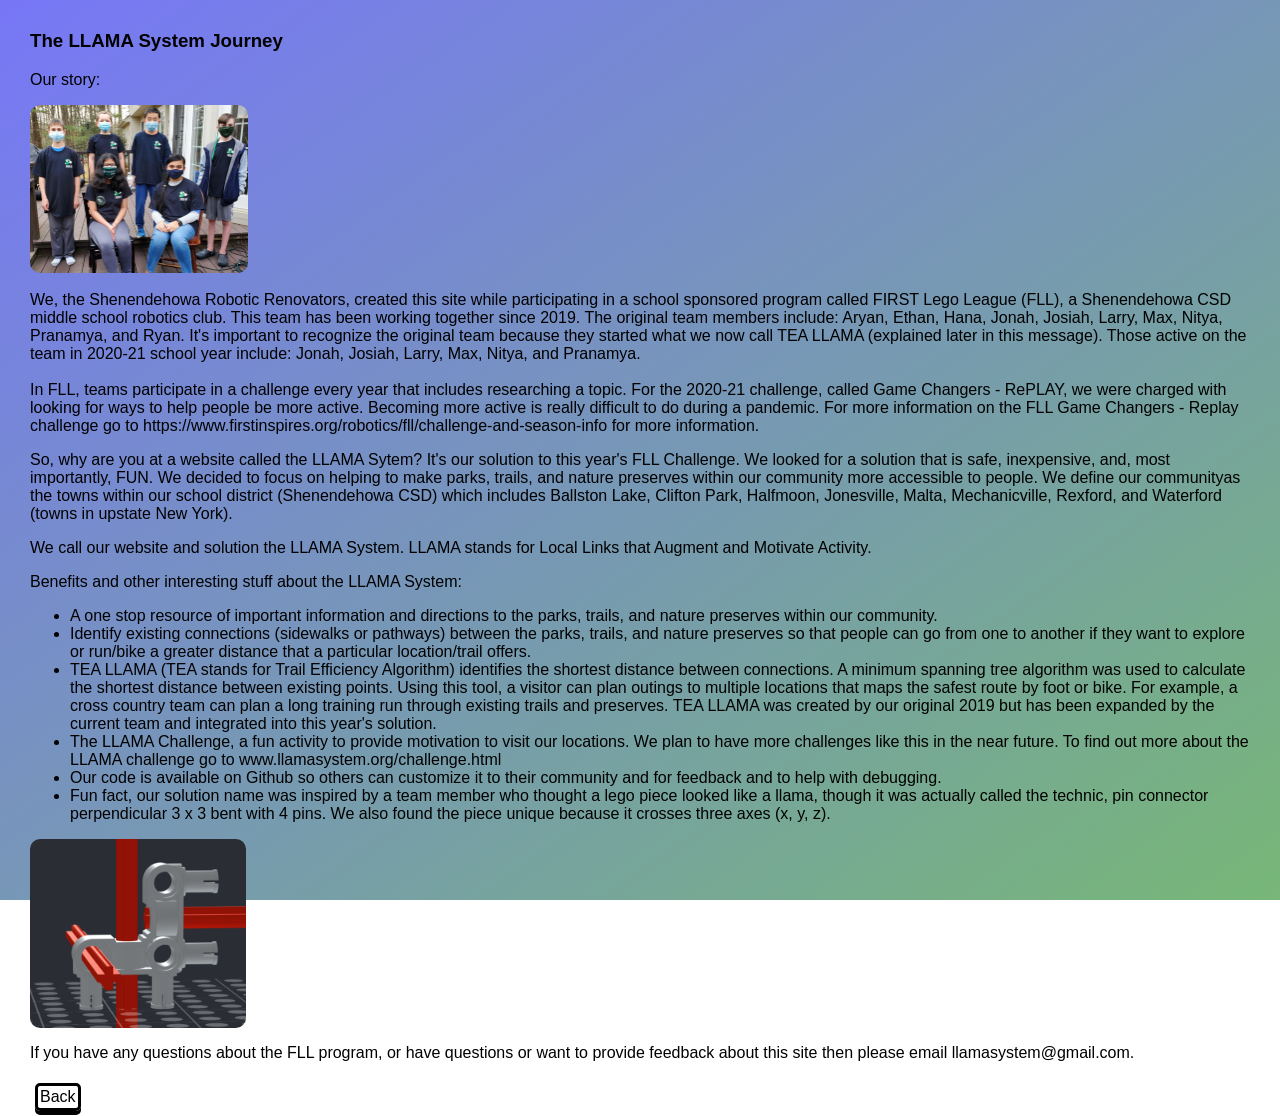
<file: site/bio.html>
<!DOCTYPE html />
<html lang="en">

<head>
	<title>The LLAMA System - Robotic Renovators</title>
	<link rel="icon" href="images/Untitled70.png" />
	<meta name="viewport" content="width=device-width, initial-scale=1.0, maximum-scale=5.0" />
	<meta charset="utf-8" />
  <meta name="description" content="The purpose of this website is to promote healthy activity through a challenge and to educate our community by providing information about existing parks, trails,and nature preserves in the Shenendehowa Central School District. This community is located in Saratoga County, New York State.">
  <style>
    html::before {
      content: "loading...";
    }
  </style>
	<link rel="stylesheet" href="styles/style-bio.css">
</head>
<body>
	<h3>The LLAMA System Journey</h3>
	<p> Our story:</p>
  <img src="images/teampic.png" alt="teampic" width="218.25" height="168"><br><br>
  We, the Shenendehowa Robotic Renovators, created this site while participating in a school sponsored program called
	FIRST Lego League (FLL), a Shenendehowa CSD middle school robotics club. This team has been working together since 2019. The original team members include: Aryan, Ethan, Hana, Jonah, Josiah, Larry, Max, Nitya, Pranamya, and Ryan. It's important to recognize the original team because they started what we now call TEA LLAMA (explained later in this message). Those active on the team in 2020-21 school year include: Jonah, Josiah, Larry, Max, Nitya, and Pranamya. <br><br> In FLL, teams participate in a challenge every
	year that includes researching a topic. For the 2020-21 challenge, called Game Changers - RePLAY, we were charged with	looking for ways to help people be more active. Becoming more active is really difficult to do during a pandemic. For more information on the FLL Game Changers - Replay challenge go to https://www.firstinspires.org/robotics/fll/challenge-and-season-info for more
	information. </p>So, why are you at a website called the LLAMA Sytem? It's our solution to this year's FLL Challenge. We looked for a solution that is safe, inexpensive, and, most importantly, FUN. We decided to focus on	helping to make parks, trails, and nature preserves within our community more accessible to people. We define our communityas the towns within our school district (Shenendehowa CSD) which includes Ballston Lake, Clifton Park, Halfmoon, Jonesville, Malta, Mechanicville, Rexford, and Waterford (towns in upstate New York).</p>
	We call our website and solution the LLAMA System. LLAMA stands for Local Links that Augment and Motivate Activity.
  <p>Benefits and other interesting stuff about the LLAMA System:</p>
	<ul>
		<li>A one stop resource of important information and directions to the parks, trails, and nature preserves within our community.</li>
		<li>Identify existing connections (sidewalks or pathways) between the parks, trails, and nature preserves so that people can go from one to another if they want to explore or run/bike a greater distance that a particular location/trail offers.</li>
			<li> TEA LLAMA (TEA stands for Trail Efficiency Algorithm) identifies the shortest distance
			between connections. A minimum spanning tree algorithm was used to calculate the shortest distance between	existing points. Using this tool, a visitor can plan outings to multiple locations that maps the safest route by foot or bike. For example, a cross country team can plan a long training run through existing trails and preserves. TEA LLAMA was created by our original 2019 but has been expanded by the current team and integrated into this year's solution.
      </li>
      <li>The LLAMA Challenge, a fun activity to provide motivation to visit our locations. We plan to have more challenges like this in the near future. To find out more about the LLAMA challenge go to www.llamasystem.org/challenge.html 
      </li>
      <li>Our code is available on Github so others can customize it to their community and for feedback and to help with debugging.
        </li> 
      <li>Fun fact, our solution name was inspired by a team member who thought a lego piece looked like a llama, though it was actually called the technic, pin connector perpendicular 3 x 3 bent with 4 pins. We also found the piece unique because it crosses three axes (x, y, z). </li>
   
    </ul>
    <img src="images/llama.png" alt="Llama piece" width="216.4" height="189.2">
    <p>If you have any questions about the FLL program, or have questions or want to provide feedback about this site then please email
		llamasystem@gmail.com.</p>
	<a href="../" class="button">Back</a>
	<script src="scripts/hitcount.js"></script>
</body>

</html>
</file>
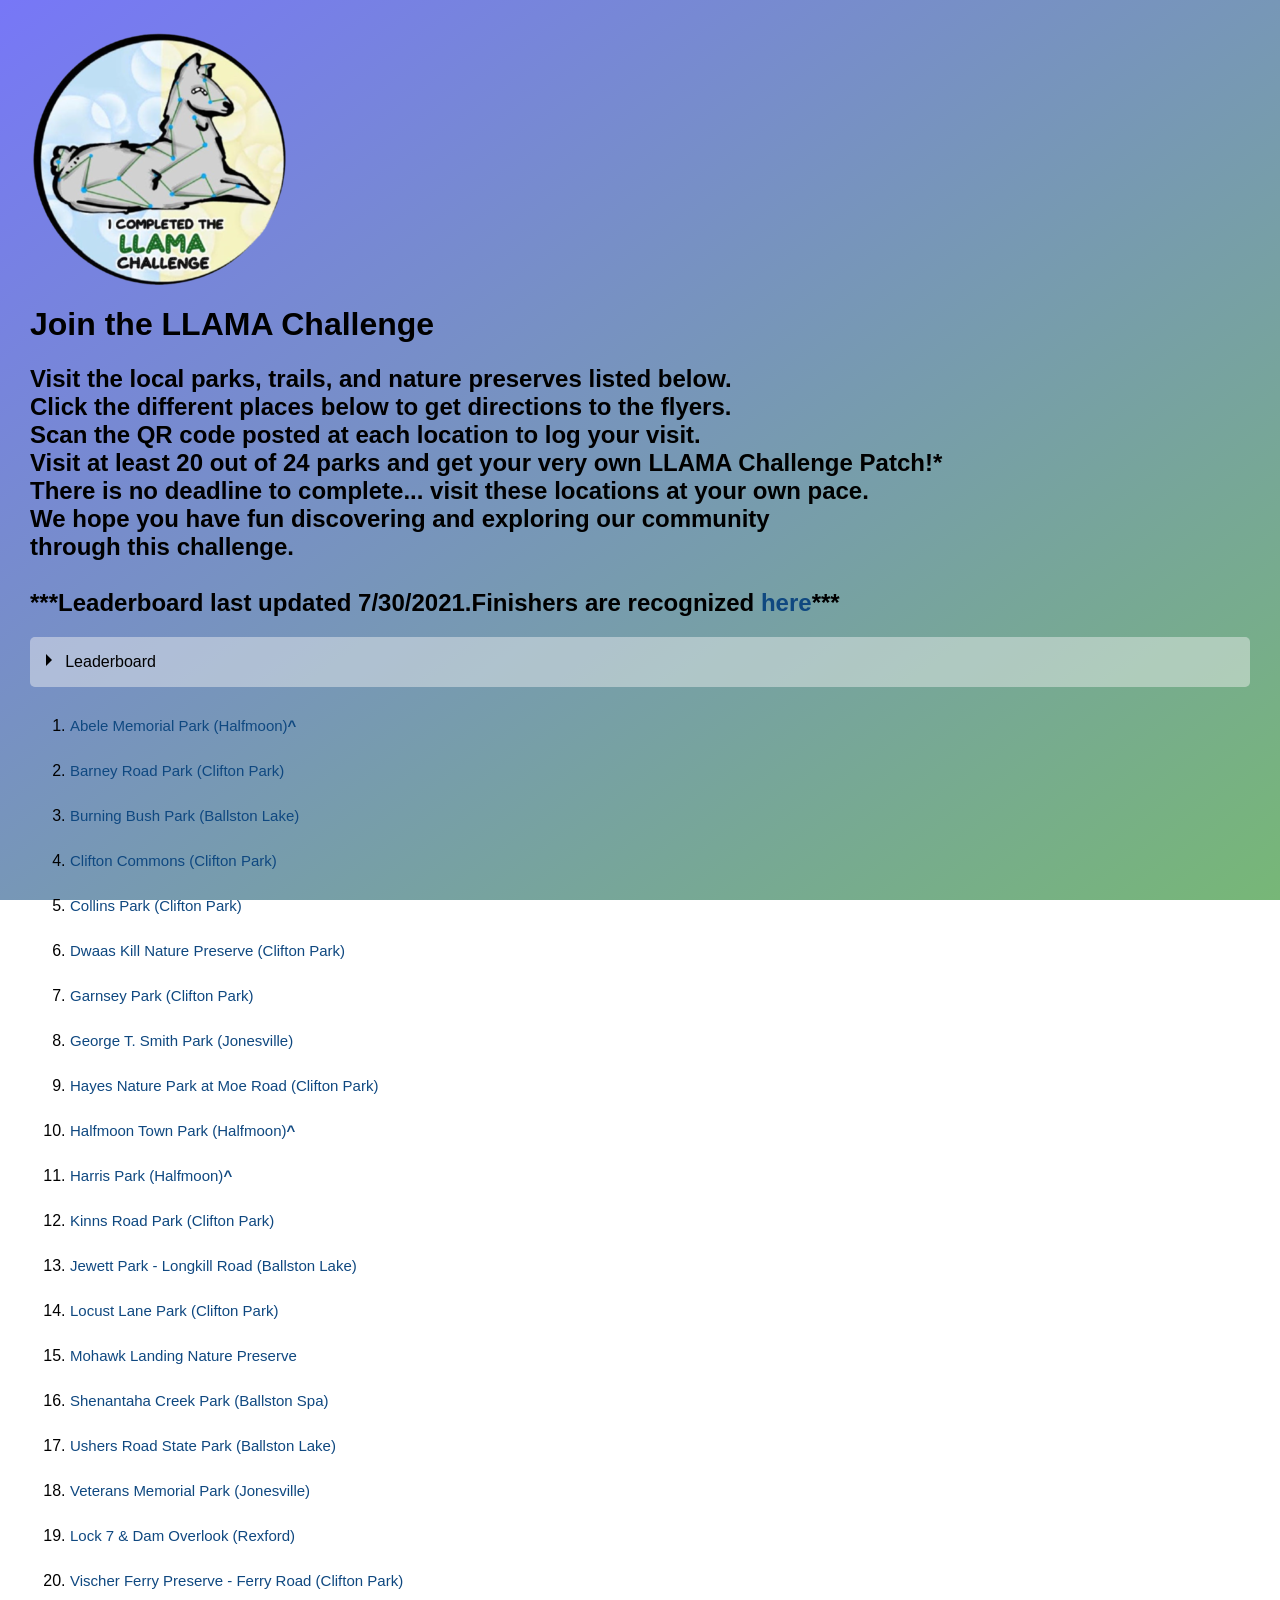
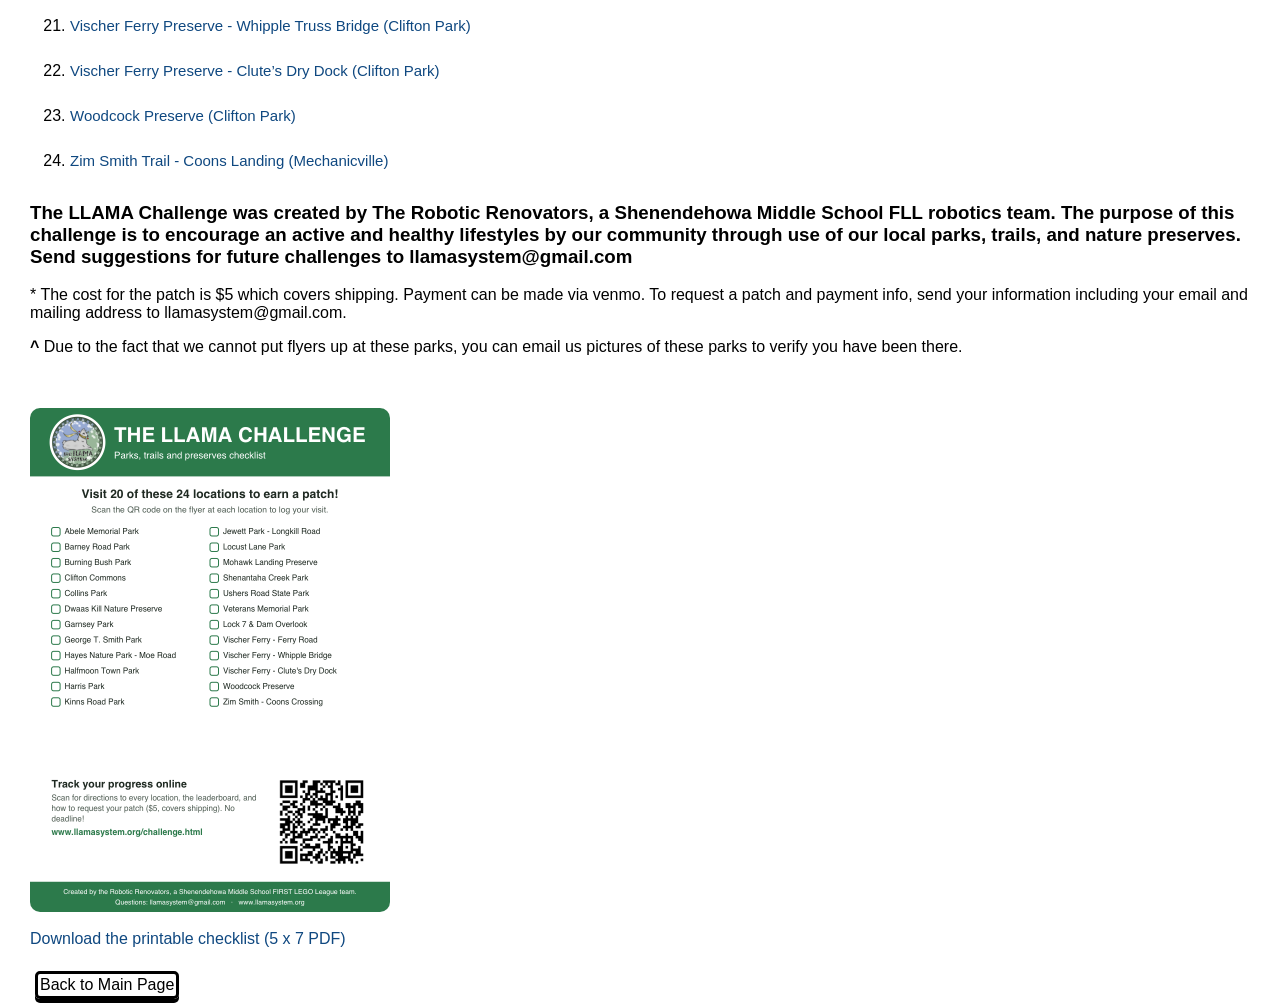
<file: site/challenge-test.html>
<!DOCTYPE html />
<html lang="en">

<head>
	<title>The LLAMA System - Robotic Renovators</title>
	<link rel="icon" href="images/Untitled70.png" />
	<meta name="viewport" content="width=device-width, initial-scale=1.0, maximum-scale=5.0" />
	<meta charset="utf-8" />
  <meta name="description" content="The purpose of this website is to promote healthy activity through a challenge and to educate our community by providing information about existing parks, trails,and nature preserves in the Shenendehowa Central School District. This community is located in Saratoga County, New York State.">
  <style>
    html::before {
      content: "loading...";
    }
  </style>
	<link rel="stylesheet" href="styles/style-bio.css">
</head>

<body>
	<img src="images/logo.ico" width="256" height="255" alt="logo">
<h1>Join the LLAMA Challenge</h1>
<h2>Visit the local parks, trails, and nature preserves listed below.<br>Click the different places below to get directions to the flyers.<br>Scan the QR code posted at each location to log your visit.<br>Visit at least 20 out of 24 parks and get your very own LLAMA Challenge Patch!* <br> There is no deadline to complete... visit these locations at your own pace.<br> We hope you have fun discovering and exploring our community<br> through this challenge. <br>
<br>***Leaderboard last updated 7/30/2021.Finishers are recognized <a href='https://www.llamasystem.org/news.html' target='_blank' rel="noreferrer">here</a>***</h2>
<details>
  <summary>Leaderboard</summary>
  <table><tr><th>Rank</th><th>Initials</th><th>Locations Visited</th><th>Last Updated</th></tr><tr><td>1</td><td>JL</td><td>17 - Hayes Nature Park at Moe Road, Vischer Ferry Preserve - Whipple Truss Bridge, Vischer Ferry Preserve - Ferry Road, Kinns Road Park, Garnsey Park, Woodcock Preserve, Mohawk Landing Nature Preserve, Towpath - Lock 7 Lookout, Vischer Ferry Preserve - Clute's Dry Dock, Collins Park, Usher's Road State Park, Zim Smith Trail at Coons Crossing, Shenantaha Creek Park, Burning Bush Park, Veterans Memorial Park, George T. Smith Park, Dwaas Kill Nature Preserve</td><td>08/17/21
</td></tr><tr><td>1</td><td>VFL</td><td>17 - Vischer Ferry Preserve - Whipple Truss Bridge, Vischer Ferry Preserve - Ferry Road, Hayes Nature Park at Moe Road, Kinns Road Park, Collins Park, Vischer Ferry Preserve - Clute's Dry Dock, Towpath - Lock 7 Lookout, Mohawk Landing Nature Preserve, Woodcock Preserve, Garnsey Park, Usher's Road State Park, Zim Smith Trail at Coons Crossing, Shenantaha Creek Park, Burning Bush Park, Veterans Memorial Park, George T. Smith Park, Dwaas Kill Nature Preserve</td><td>08/17/21
</td></tr><tr><td>2</td><td>AF</td><td>10 - Clifton Commons, Veterans Memorial Park, Dwaas Kill Nature Preserve, Burning Bush Park, Jewett Park, Shenantaha Creek Park, Usher's Road State Park, Zim Smith Trail at Coons Crossing, George T. Smith Park, Abele Memorial Park</td><td>08/17/21
</td></tr><tr><td>3</td><td>NB</td><td>9 - Shenantaha Creek Park, George T. Smith Park, Jewett Park, Burning Bush Park, Collins Park, Veterans Memorial Park, Halfmoon Town Park, Vischer Ferry Preserve - Ferry Road, Vischer Ferry Preserve - Whipple Truss Bridge</td><td>08/17/21
</td></tr><tr><td>3</td><td>JPCD</td><td>9 - Shenantaha Creek Park, Veterans Memorial Park, George T. Smith Park, Dwaas Kill Nature Preserve, Hayes Nature Park at Moe Road, Vischer Ferry Preserve - Whipple Truss Bridge, Vischer Ferry Preserve - Clute's Dry Dock, Mohawk Landing Nature Preserve, Woodcock Preserve</td><td>08/17/21
</td></tr><tr><td>4</td><td>AKC</td><td>8 - Kinns Road Park, George T. Smith Park, Dwaas Kill Nature Preserve, Zim Smith Trail at Coons Crossing, Shenantaha Creek Park, Collins Park, Barney Road Park, Locust Lane/Clifton Knoll Park</td><td>08/17/21
</td></tr><tr><td>4</td><td>MD</td><td>8 - Dwaas Kill Nature Preserve, George T. Smith Park, Kinns Road Park, Jewett Park, Mohawk Landing Nature Preserve, Vischer Ferry Preserve - Whipple Truss Bridge, Vischer Ferry Preserve - Clute's Dry Dock, Shenantaha Creek Park</td><td>08/17/21
</td></tr><tr><td>5</td><td>BLM</td><td>7 - Woodcock Preserve, Vischer Ferry Preserve - Whipple Truss Bridge, Mohawk Landing Nature Preserve, Towpath - Lock 7 Lookout, Vischer Ferry Preserve - Ferry Road, Vischer Ferry Preserve - Clute's Dry Dock, Collins Park</td><td>08/17/21
</td></tr><tr><td>6</td><td>JB</td><td>4 - Kinns Road Park, Garnsey Park, George T. Smith Park, Jewett Park</td><td>08/17/21
</td></tr><tr><td>7</td><td>AM</td><td>3 - Woodcock Preserve, Zim Smith Trail at Coons Crossing, Burning Bush Park</td><td>08/17/21
</td></tr><tr><td>7</td><td>JL</td><td>3 - Collins Park, Vischer Ferry Preserve - Clute's Dry Dock, Towpath - Lock 7 Lookout</td><td>08/17/21
</td></tr><tr><td>7</td><td>JJN</td><td>3 - Clifton Commons, Vischer Ferry Preserve - Ferry Road, Vischer Ferry Preserve - Whipple Truss Bridge</td><td>08/17/21
</td></tr><tr><td>7</td><td>CB</td><td>3 - Locust Lane/Clifton Knoll Park, Barney Road Park, Shenantaha Creek Park</td><td>08/17/21
</td></tr><tr><td>8</td><td>NB</td><td>2 - Abele Memorial Park, Kinns Road Park</td><td>08/17/21
</td></tr><tr><td>8</td><td>MR</td><td>2 - Dwaas Kill Nature Preserve, Clifton Commons</td><td>08/17/21
</td></tr><tr><td>8</td><td>AN</td><td>2 - Vischer Ferry Preserve - Ferry Road, Hayes Nature Park at Moe Road</td><td>08/17/21
</td></tr><tr><td>8</td><td>E W</td><td>2 - Dwaas Kill Nature Preserve, Kinns Road Park</td><td>08/17/21
</td></tr><tr><td>8</td><td>CER</td><td>2 - Vischer Ferry Preserve - Whipple Truss Bridge, Towpath - Lock 7 Lookout</td><td>08/17/21
</td></tr><tr><td>8</td><td>ASM</td><td>2 - Hayes Nature Park at Moe Road, Dwaas Kill Nature Preserve</td><td>08/17/21
</td></tr><tr><td>8</td><td>DH</td><td>2 - Barney Road Park, Locust Lane/Clifton Knoll Park</td><td>08/17/21
</td></tr><tr><td>8</td><td>MA</td><td>2 - Vischer Ferry Preserve - Ferry Road, Vischer Ferry Preserve - Whipple Truss Bridge</td><td>08/17/21
</td></tr><tr><td>8</td><td>MT</td><td>2 - Hayes Nature Park at Moe Road, Garnsey Park</td><td>08/17/21
</td></tr><tr><td>8</td><td>AB</td><td>2 - Locust Lane/Clifton Knoll Park, Shenantaha Creek Park</td><td>08/17/21
</td></tr><tr><td>8</td><td>MM.MM.JM</td><td>2 - Abele Memorial Park, George T. Smith Park</td><td>08/17/21
</td></tr><tr><td>8</td><td>LH</td><td>2 - Kinns Road Park, Halfmoon Town Park</td><td>08/17/21
</td></tr><tr><td>9</td><td>??</td><td>1 - Vischer Ferry Preserve - Whipple Truss Bridge</td><td>08/17/21
</td></tr><tr><td>9</td><td>??</td><td>1 - Kinns Road Park</td><td>08/17/21
</td></tr><tr><td>9</td><td>??</td><td>1 - Woodcock Preserve</td><td>08/17/21
</td></tr><tr><td>9</td><td>??</td><td>1 - Hayes Nature Park at Moe Road</td><td>08/17/21
</td></tr><tr><td>9</td><td>MC</td><td>1 - Boyack Road Park</td><td>08/17/21
</td></tr><tr><td>9</td><td>CK</td><td>1 - Boyack Road Park</td><td>08/17/21
</td></tr><tr><td>9</td><td>ME</td><td>1 - Zim Smith Trail at Coons Crossing</td><td>08/17/21
</td></tr><tr><td>9</td><td>LV</td><td>1 - Clifton Commons</td><td>08/17/21
</td></tr><tr><td>9</td><td></td><td>1 - Clifton Commons</td><td>08/17/21
</td></tr><tr><td>9</td><td>DDA</td><td>1 - Mohawk Landing Nature Preserve</td><td>08/17/21
</td></tr><tr><td>9</td><td>SM</td><td>1 - Garnsey Park</td><td>08/17/21
</td></tr><tr><td>9</td><td>AKS</td><td>1 - Garnsey Park</td><td>08/17/21
</td></tr><tr><td>9</td><td>ZSJ</td><td>1 - Clifton Commons</td><td>08/17/21
</td></tr><tr><td>9</td><td>ML</td><td>1 - Vischer Ferry Preserve - Whipple Truss Bridge</td><td>08/17/21
</td></tr><tr><td>9</td><td>LS</td><td>1 - Vischer Ferry Preserve - Clute's Dry Dock</td><td>08/17/21
</td></tr><tr><td>9</td><td>KM</td><td>1 - Dwaas Kill Nature Preserve</td><td>08/17/21
</td></tr><tr><td>9</td><td>J</td><td>1 - Woodcock Preserve</td><td>08/17/21
</td></tr><tr><td>9</td><td>LH</td><td>1 - Vischer Ferry Preserve - Ferry Road</td><td>08/17/21
</td></tr><tr><td>9</td><td>BLM</td><td>1 - Garnsey Park</td><td>08/17/21
</td></tr><tr><td>9</td><td>DMO</td><td>1 - Vischer Ferry Preserve - Whipple Truss Bridge</td><td>08/17/21
</td></tr><tr><td>9</td><td>DD</td><td>1 - Hayes Nature Park at Moe Road</td><td>08/17/21
</td></tr><tr><td>9</td><td>JAN</td><td>1 - Shenantaha Creek Park</td><td>08/17/21
</td></tr><tr><td>9</td><td>MAM</td><td>1 - Kinns Road Park</td><td>08/17/21
</td></tr><tr><td>9</td><td>LAK</td><td>1 - Woodcock Preserve</td><td>08/17/21
</td></tr><tr><td>9</td><td>MK</td><td>1 - Dwaas Kill Nature Preserve</td><td>08/17/21
</td></tr><tr><td>9</td><td>EM</td><td>1 - Shenantaha Creek Park</td><td>08/17/21
</td></tr><tr><td>9</td><td>MP</td><td>1 - Collins Park</td><td>08/17/21
</td></tr><tr><td>9</td><td>AM</td><td>1 - Collins Park</td><td>08/17/21
</td></tr><tr><td>9</td><td>EB</td><td>1 - Woodcock Preserve</td><td>08/17/21
</td></tr><tr><td>9</td><td>OB</td><td>1 - Woodcock Preserve</td><td>08/17/21
</td></tr><tr><td>9</td><td>EPA</td><td>1 - Kinns Road Park</td><td>08/17/21
</td></tr><tr><td>9</td><td>KH</td><td>1 - Kinns Road Park</td><td>08/17/21
</td></tr><tr><td>9</td><td>JO</td><td>1 - Kinns Road Park</td><td>08/17/21
</td></tr><tr><td>9</td><td>EP</td><td>1 - Vischer Ferry Preserve - Whipple Truss Bridge</td><td>08/17/21
</td></tr><tr><td>9</td><td>JB</td><td>1 - Towpath - Lock 7 Lookout</td><td>08/17/21
</td></tr><tr><td>9</td><td>KN</td><td>1 - Clifton Commons</td><td>08/17/21
</td></tr><tr><td>9</td><td>DMO</td><td>1 - Vischer Ferry Preserve - Ferry Road</td><td>08/17/21
</td></tr><tr><td>9</td><td>DG</td><td>1 - Hayes Nature Park at Moe Road</td><td>08/17/21
</td></tr><tr><td>9</td><td>DGS</td><td>1 - Dwaas Kill Nature Preserve</td><td>08/17/21
</td></tr><tr><td>9</td><td>RD</td><td>1 - Vischer Ferry Preserve - Clute's Dry Dock</td><td>08/17/21
</td></tr><tr><td>9</td><td>CN</td><td>1 - Usher's Road State Park</td><td>08/17/21
</td></tr><tr><td>9</td><td>TXS</td><td>1 - Garnsey Park</td><td>08/17/21
</td></tr><tr><td>9</td><td>RO</td><td>1 - Collins Park</td><td>08/17/21
</td></tr><tr><td>9</td><td>CJD</td><td>1 - Garnsey Park</td><td>08/17/21
</td></tr><tr><td>9</td><td>DG</td><td>1 - Hayes Nature Park at Moe Road</td><td>08/17/21
</td></tr><tr><td>9</td><td>FLR</td><td>1 - Vischer Ferry Preserve - Whipple Truss Bridge</td><td>08/17/21
</td></tr><tr><td>9</td><td>BW</td><td>1 - Hayes Nature Park at Moe Road</td><td>08/17/21
</td></tr><tr><td>9</td><td>RLG</td><td>1 - Hayes Nature Park at Moe Road</td><td>08/17/21
</td></tr><tr><td>9</td><td>JP</td><td>1 - Hayes Nature Park at Moe Road</td><td>08/17/21
</td></tr><tr><td>9</td><td>HO</td><td>1 - Dwaas Kill Nature Preserve</td><td>08/17/21
</td></tr><tr><td>9</td><td>PRM</td><td>1 - Vischer Ferry Preserve - Whipple Truss Bridge</td><td>08/17/21
</td></tr><tr><td>9</td><td>VLM</td><td>1 - Towpath - Lock 7 Lookout</td><td>08/17/21
</td></tr><tr><td>9</td><td>JP</td><td>1 - Garnsey Park</td><td>08/17/21
</td></tr><tr><td>9</td><td>LS</td><td>1 - Garnsey Park</td><td>08/17/21
</td></tr><tr><td>9</td><td>BS</td><td>1 - Dwaas Kill Nature Preserve</td><td>08/17/21
</td></tr><tr><td>9</td><td>BM</td><td>1 - Burning Bush Park</td><td>08/17/21
</td></tr><tr><td>9</td><td>VR</td><td>1 - Vischer Ferry Preserve - Whipple Truss Bridge</td><td>08/17/21
</td></tr><tr><td>9</td><td>RF</td><td>1 - Clifton Commons</td><td>08/17/21
</td></tr><tr><td>9</td><td>KO</td><td>1 - Collins Park</td><td>08/17/21
</td></tr><tr><td>9</td><td>JSC</td><td>1 - Veterans Memorial Park</td><td>08/17/21
</td></tr><tr><td>9</td><td>AK</td><td>1 - Clifton Commons</td><td>08/17/21
</td></tr><tr><td>9</td><td>JW</td><td>1 - Kinns Road Park</td><td>08/17/21
</td></tr><tr><td>9</td><td>KLH</td><td>1 - Collins Park</td><td>08/17/21
</td></tr><tr><td>9</td><td>IFL</td><td>1 - Collins Park</td><td>08/17/21
</td></tr><tr><td>9</td><td>HI</td><td>1 - Clifton Commons</td><td>08/17/21
</td></tr><tr><td>9</td><td>EKB</td><td>1 - Garnsey Park</td><td>08/17/21
</td></tr><tr><td>9</td><td>RY</td><td>1 - Towpath - Lock 7 Lookout</td><td>08/17/21
</td></tr><tr><td>9</td><td>MM</td><td>1 - Kinns Road Park</td><td>08/17/21
</td></tr><tr><td>9</td><td>PG</td><td>1 - Kinns Road Park</td><td>08/17/21
</td></tr><tr><td>9</td><td>EF</td><td>1 - Vischer Ferry Preserve - Whipple Truss Bridge</td><td>08/17/21
</td></tr><tr><td>9</td><td>ME</td><td>1 - Hayes Nature Park at Moe Road</td><td>08/17/21
</td></tr><tr><td>9</td><td>MR</td><td>1 - Woodcock Preserve</td><td>08/17/21
</td></tr><tr><td>9</td><td>SG</td><td>1 - Zim Smith Trail at Coons Crossing</td><td>08/17/21
</td></tr><tr><td>9</td><td>SAR</td><td>1 - Kinns Road Park</td><td>08/17/21
</td></tr><tr><td>9</td><td>CM</td><td>1 - Garnsey Park</td><td>08/17/21
</td></tr><tr><td>9</td><td>JP</td><td>1 - Zim Smith Trail at Coons Crossing</td><td>08/17/21
</td></tr><tr><td>9</td><td>JM</td><td>1 - Hayes Nature Park at Moe Road</td><td>08/17/21
</td></tr><tr><td>9</td><td>RMP</td><td>1 - Collins Park</td><td>08/17/21
</td></tr><tr><td>9</td><td>AF</td><td>1 - Garnsey Park</td><td>08/17/21
</td></tr><tr><td>9</td><td>BS</td><td>1 - Usher's Road State Park</td><td>08/17/21
</td></tr><tr><td>9</td><td>KL</td><td>1 - Usher's Road State Park</td><td>08/17/21
</td></tr><tr><td>9</td><td>YANG</td><td>1 - Vischer Ferry Preserve - Ferry Road</td><td>08/17/21
</td></tr><tr><td>9</td><td>KL</td><td>1 - Kinns Road Park</td><td>08/17/21
</td></tr><tr><td>9</td><td>NRS</td><td>1 - Usher's Road State Park</td><td>08/17/21
</td></tr><tr><td>9</td><td>SBB</td><td>1 - Garnsey Park</td><td>08/17/21
</td></tr><tr><td>9</td><td>LB</td><td>1 - Shenantaha Creek Park</td><td>08/17/21
</td></tr><tr><td>9</td><td>TL</td><td>1 - Towpath - Lock 7 Lookout</td><td>08/17/21
</td></tr><tr><td>9</td><td>AKM</td><td>1 - Hayes Nature Park at Moe Road</td><td>08/17/21
</td></tr><tr><td>9</td><td>DS</td><td>1 - Kinns Road Park</td><td>08/17/21
</td></tr><tr><td>9</td><td>AMS</td><td>1 - Veterans Memorial Park</td><td>08/17/21
</td></tr><tr><td>9</td><td>AC</td><td>1 - George T. Smith Park</td><td>08/17/21
</td></tr><tr><td>9</td><td>JM</td><td>1 - Kinns Road Park</td><td>08/17/21
</td></tr><tr><td>9</td><td>AJD</td><td>1 - Usher's Road State Park</td><td>08/17/21
</td></tr><tr><td>9</td><td>CMS</td><td>1 - Hayes Nature Park at Moe Road</td><td>08/17/21
</td></tr><tr><td>9</td><td>SS</td><td>1 - Barney Road Park</td><td>08/17/21
</td></tr><tr><td>9</td><td>EST</td><td>1 - Mohawk Landing Nature Preserve</td><td>08/17/21
</td></tr><tr><td>9</td><td>BH</td><td>1 - Garnsey Park</td><td>08/17/21
</td></tr><tr><td>9</td><td>AV</td><td>1 - Collins Park</td><td>08/17/21
</td></tr><tr><td>9</td><td>DC</td><td>1 - Collins Park</td><td>08/17/21
</td></tr><tr><td>9</td><td>JD</td><td>1 - Hayes Nature Park at Moe Road</td><td>08/17/21
</td></tr><tr><td>9</td><td>KKO</td><td>1 - Dwaas Kill Nature Preserve</td><td>08/17/21
</td></tr><tr><td>9</td><td>KS</td><td>1 - Shenantaha Creek Park</td><td>08/17/21
</td></tr><tr><td>9</td><td>ERF</td><td>1 - Garnsey Park</td><td>08/17/21
</td></tr><tr><td>9</td><td>JD</td><td>1 - Vischer Ferry Preserve - Ferry Road</td><td>08/17/21
</td></tr><tr><td>9</td><td>MAM</td><td>1 - Vischer Ferry Preserve - Whipple Truss Bridge</td><td>08/17/21
</td></tr><tr><td>9</td><td>EG</td><td>1 - Vischer Ferry Preserve - Ferry Road</td><td>08/17/21
</td></tr><tr><td>9</td><td>MH</td><td>1 - Garnsey Park</td><td>08/17/21
</td></tr><tr><td>9</td><td>LMG</td><td>1 - Hayes Nature Park at Moe Road</td><td>08/17/21
</td></tr><tr><td>9</td><td>BG</td><td>1 - Mohawk Landing Nature Preserve</td><td>08/17/21
</td></tr><tr><td>9</td><td>ACW</td><td>1 - Hayes Nature Park at Moe Road</td><td>08/17/21
</td></tr><tr><td>9</td><td>KAG</td><td>1 - Zim Smith Trail at Coons Crossing</td><td>08/17/21
</td></tr><tr><td>9</td><td>HC</td><td>1 - Abele Memorial Park</td><td>08/17/21
</td></tr><tr><td>9</td><td>HENRY</td><td>1 - Hayes Nature Park at Moe Road</td><td>08/17/21
</td></tr><tr><td>9</td><td>MJC</td><td>1 - Usher's Road State Park</td><td>08/17/21
</td></tr><tr><td>9</td><td>KB</td><td>1 - Zim Smith Trail at Coons Crossing</td><td>08/17/21
</td></tr><tr><td>9</td><td>AEW</td><td>1 - Hayes Nature Park at Moe Road</td><td>08/17/21
</td></tr><tr><td>9</td><td>SH</td><td>1 - Hayes Nature Park at Moe Road</td><td>08/17/21
</td></tr><tr><td>9</td><td>TF</td><td>1 - George T. Smith Park</td><td>08/17/21
</td></tr></table>
</details>
<ol>
  <li><a href='https://www.llamasystem.org/?point=abele' target='_blank' rel="noreferrer">Abele Memorial Park (Halfmoon)<b>^</b></a></li>
  <li><a href='https://www.llamasystem.org/?point=barney' target='_blank' rel="noreferrer">Barney Road Park (Clifton Park)</a></li>
  <li><a href='https://www.llamasystem.org/?point=burning_bush' target='_blank' rel="noreferrer">Burning Bush Park (Ballston Lake)</a></li>
  <li><a href='https://www.llamasystem.org/?point=clifton_commons' target='_blank' rel="noreferrer">Clifton Commons (Clifton Park)</a></li>
  <li><a href='https://www.llamasystem.org/?point=collins' target='_blank' rel="noreferrer">Collins Park (Clifton Park)</a></li>
  <li><a href='https://www.llamasystem.org/?point=dwaas' target='_blank' rel="noreferrer">Dwaas Kill Nature Preserve (Clifton Park)</a></li>
  <li><a href='https://www.llamasystem.org/?point=garnsey' target='_blank' rel="noreferrer">Garnsey Park (Clifton Park)</a></li>
  <li><a href='https://www.llamasystem.org/?point=george_smith' target='_blank' rel="noreferrer">George T. Smith Park (Jonesville)</a></li>
  <li><a href='https://www.llamasystem.org/?point=hayes_moe' target='_blank' rel="noreferrer">Hayes Nature Park at Moe Road (Clifton Park)</a></li>
  <li><a href='https://www.llamasystem.org/?point=halfmoon_town' target='_blank' rel="noreferrer">Halfmoon Town Park (Halfmoon)<b>^</b></a></li>
  <li><a href='https://www.llamasystem.org/?point=harris' target='_blank' rel="noreferrer">Harris Park (Halfmoon)<b>^</b></a></li>
  <li><a href='https://www.llamasystem.org/?point=kinns' target='_blank' rel="noreferrer">Kinns Road Park (Clifton Park)</a></li>
  <li><a href='https://www.llamasystem.org/?point=longkill' target='_blank' rel="noreferrer">Jewett Park  - Longkill Road (Ballston Lake)</a></li>
  <li><a href='https://www.llamasystem.org/?point=locust_lane' target='_blank' rel="noreferrer">Locust Lane Park (Clifton Park)</a></li>
  <li><a href='https://www.llamasystem.org/?point=mohawk_landing' target='_blank' rel="noreferrer">Mohawk Landing Nature Preserve</a></li>
  <li><a href='https://www.llamasystem.org/?point=shenantaha' target='_blank' rel="noreferrer">Shenantaha Creek Park (Ballston Spa)</a></li>
  <li><a href='https://www.llamasystem.org/?point=ushers' target='_blank' rel="noreferrer">Ushers Road State Park (Ballston Lake)</a></li>
  <li><a href='https://www.llamasystem.org/?point=veterans' target='_blank' rel="noreferrer">Veterans Memorial Park (Jonesville)</a></li>
  <li><a href='https://www.llamasystem.org/?point=towpathLock7Lookout' target='_blank' rel="noreferrer">Lock 7 & Dam Overlook (Rexford)</a></li>
  <li><a href='https://www.llamasystem.org/?point=ferry_road' target='_blank' rel="noreferrer">Vischer Ferry Preserve - Ferry Road (Clifton Park)</a></li>
  <li><a href='https://www.llamasystem.org/?point=whipple' target='_blank' rel="noreferrer">Vischer Ferry Preserve - Whipple Truss Bridge (Clifton Park)</a></li>
  <li><a href='https://www.llamasystem.org/?point=clutes' target='_blank' rel="noreferrer">Vischer Ferry Preserve - Clute’s Dry Dock (Clifton Park)</a></li>
  <li><a href='https://www.llamasystem.org/?point=woodcock' target='_blank' rel="noreferrer">Woodcock Preserve (Clifton Park)</a></li>
  <li><a href='https://www.llamasystem.org/?point=zim_coons' target='_blank' rel="noreferrer">Zim Smith Trail - Coons Landing (Mechanicville)</a></li>
</ol> 
<h3>The LLAMA Challenge was created by The Robotic Renovators, a Shenendehowa Middle School FLL robotics team. The purpose of this challenge is to encourage an active and healthy lifestyles by our community through use of our local parks, trails, and nature preserves. Send suggestions for future challenges to llamasystem@gmail.com</h3>
<p>* The cost for the patch is $5 which covers shipping. Payment can be made via venmo. To request a patch and payment info, send your information including your email and mailing address to llamasystem@gmail.com.</p>
<p><b>^</b> Due to the fact that we cannot put flyers up at these parks, you can email us pictures of these parks to verify you have been there.</p>
<br><br>
<img src="images/llama-checklist.png" alt="LLAMA Challenge checklist of the 24 locations" width="360" height="504">
<br><br>
<a href="images/llama-checklist.pdf" download>Download the printable checklist (5 x 7 PDF)</a>
<br><br>
<a href="../" class="button">Back to Main Page</a>
<script src="scripts/hitcount.js"></script>
</body>
</html>
</file>
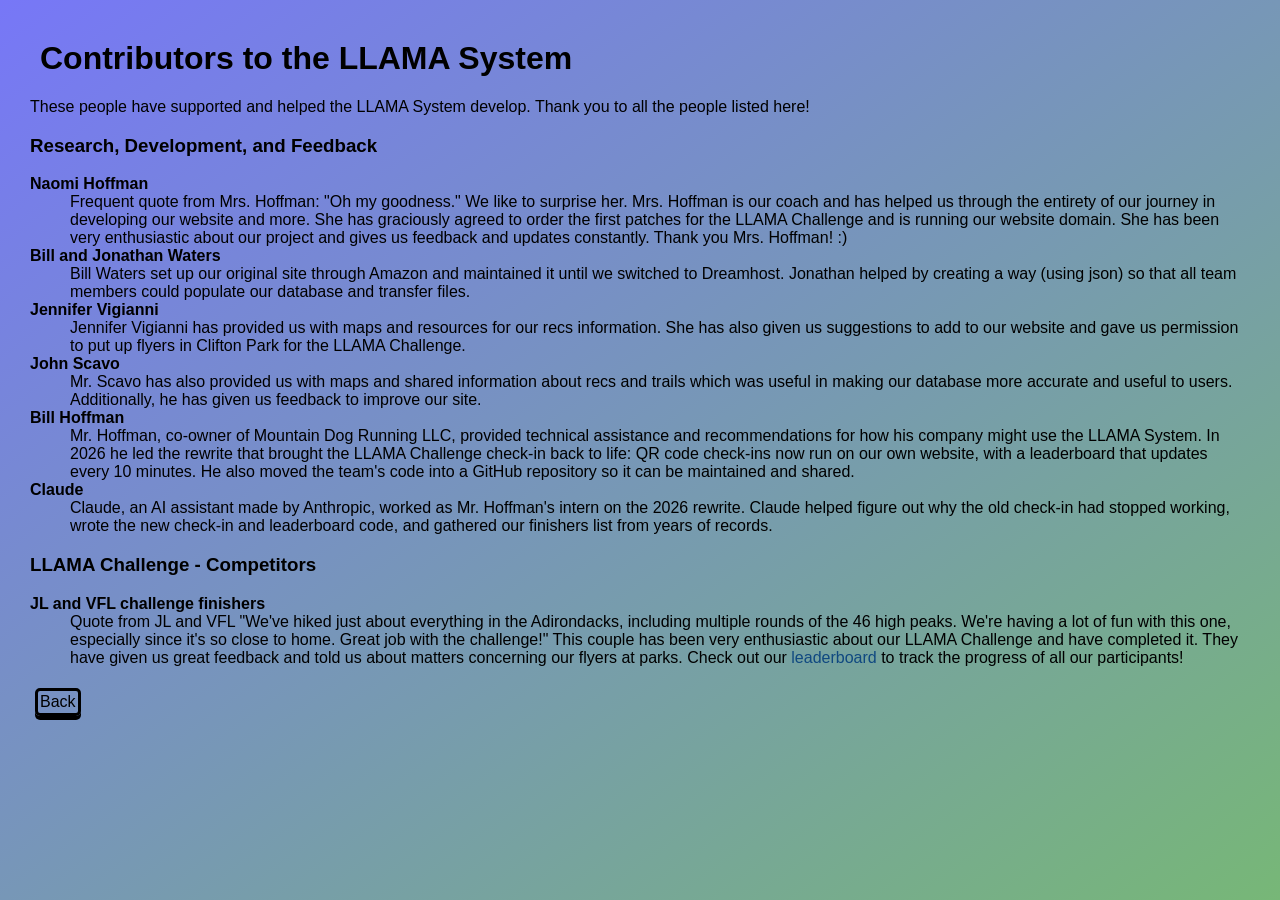
<file: site/contributor.html>
<!DOCTYPE html />
<html lang="en">

<head>
	<title>The LLAMA System - Robotic Renovators</title>
	<link rel="icon" href="images/Untitled70.png" />
	<meta name="viewport" content="width=device-width, initial-scale=1.0, maximum-scale=5.0" />
	<meta charset="utf-8" />
  <meta name="description" content="The purpose of this website is to encourage healthy activity through a challenge and to educate our community by providing information about existing parks, trails,and nature preserves in the Shenendehowa Central School District. This community is located in Saratoga County, New York State.">
  <style>
    html::before {
      content: "loading...";
    }
  </style>
	<link rel="stylesheet" href="styles/style-bio.css">
</head>
<body>
  <h1 class="header">Contributors to the LLAMA System</h1>
  <p>These people have supported and helped the LLAMA System develop. Thank you to all the people listed here!</p>
  <h3>Research, Development, and Feedback</h3>
  <dl>
    <dt><b>Naomi Hoffman</b></dt>
    <dd> Frequent quote from Mrs. Hoffman: "Oh my goodness." We like to surprise her. Mrs. Hoffman is our coach and has helped us through the entirety of our journey in developing our website and more. She has graciously agreed to order the first patches for the LLAMA Challenge and is running our website domain. She has been very enthusiastic about our project and gives us feedback and updates constantly. Thank you Mrs. Hoffman! :)</dd>
    <dt><b>Bill and Jonathan Waters</b></dt>
    <dd>Bill Waters set up our original site through Amazon and maintained it until we switched to Dreamhost. Jonathan helped by creating a way (using json) so that all team members could populate our database and transfer files.</dd>
    <dt><b>Jennifer Vigianni</b></dt>
    <dd> Jennifer Vigianni has provided us with maps and resources for our recs information. She has also given us suggestions to add to our website and gave us permission to put up flyers in Clifton Park for the LLAMA Challenge.</dd>
    <dt><b>John Scavo</b></dt>
    <dd>Mr. Scavo has also provided us with maps and shared information about recs and trails which was useful in making our database more accurate and useful to users. Additionally, he has given us feedback to improve our site.</dd>
    <dt><b>Bill Hoffman</b></dt>
    <dd>Mr. Hoffman, co-owner of Mountain Dog Running LLC, provided technical assistance and recommendations for how his company might use the LLAMA System. In 2026 he led the rewrite that brought the LLAMA Challenge check-in back to life: QR code check-ins now run on our own website, with a leaderboard that updates every 10 minutes. He also moved the team's code into a GitHub repository so it can be maintained and shared.</dd>
    <dt><b>Claude</b></dt>
    <dd>Claude, an AI assistant made by Anthropic, worked as Mr. Hoffman's intern on the 2026 rewrite. Claude helped figure out why the old check-in had stopped working, wrote the new check-in and leaderboard code, and gathered our finishers list from years of records.</dd>
  </dl>
  <h3>LLAMA Challenge - Competitors</h3>
  <dl>
    <dt><b>JL and VFL challenge finishers</b></dt>
    <dd>Quote from JL and VFL "We've hiked just about everything in the Adirondacks, including multiple rounds of the 46 high peaks. We're having a lot of fun with this one, especially since it's so close to home. Great job with the challenge!" This couple has been very enthusiastic about our LLAMA Challenge and have completed it. They have given us great feedback and told us about matters concerning our flyers at parks. Check out our <a href='https://www.llamasystem.org/challenge.html' target='_blank' rel="noreferrer">leaderboard</a> to track the progress of all our participants!
    </dd>
  </dl>
	<a href="../" class="button">Back</a>
	<script src="scripts/hitcount.js"></script>
  <script src="scripts/social.js"></script>
</body>

</html>
</file>
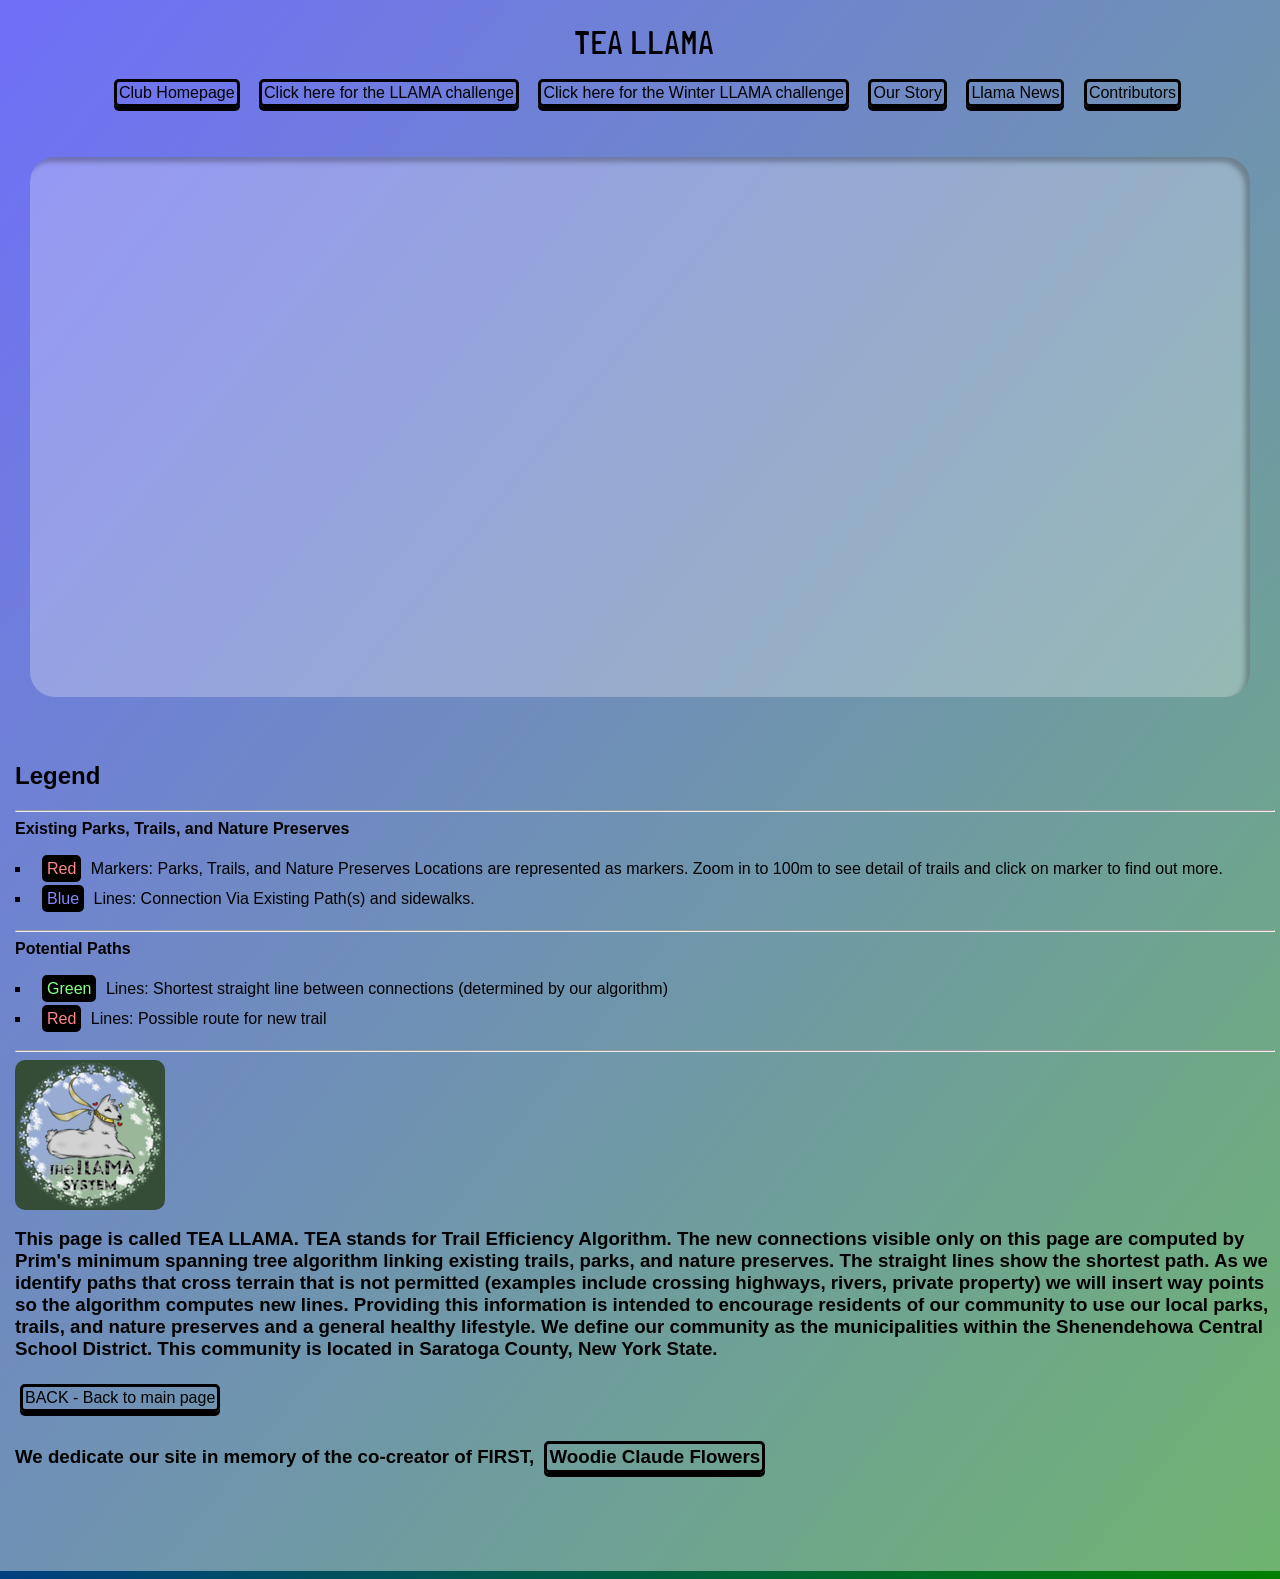
<file: site/mobile-all.html>
<!DOCTYPE html />
<html lang="en">

<head>
  <title>The LLAMA System - Robotic Renovators</title>
  <link rel="icon" href="images/Untitled70.png" />
  <meta name="theme-color" content="#77f">
  <meta name="apple-mobile-web-app-capable" content="yes">
  <meta name="apple-mobile-web-app-status-bar-style" content="#77f">
  <meta name="msapplication-navbutton-color" content="#77f">
  <meta name="viewport" content="width=device-width, initial-scale=1.0, maximum-scale=5.0" />
  <meta charset="utf-8" />
  <meta name="description"
    content="The purpose of this website is to encourage healthy activity through a challenge and to educate our community by providing information about existing parks, trails,and nature preserves in the Shenendehowa Central School District. This community is located in Saratoga County, New York State.">
  <style>
    html::before {
      content: "loading...";
    }
  </style>
  <link rel="preload" href="scripts/data.js" as="script">
  <link rel="preload" href="scripts/script.js" as="script">
  <link rel="preload" href="scripts/hitcount.js" as="script">
  <link rel="preload" href="scripts/plot.js" as="script">
  <link rel="preload" href="https://api.mapbox.com/mapbox-gl-js/v2.1.1/mapbox-gl.js" as="script">
  <link rel="preload" href="https://api.mapbox.com/mapbox-gl-js/v2.1.1/mapbox-gl.css" as="style">
  <link rel="stylesheet" href="styles/style-mobile.css">
</head>

<body>
  <div id="myModal" class="modal">
    <div class="modal-content">
      <span class="close">&times;</span>
      <div>
        <h1>modaltitle</h1>
        <p>modaltext</p>
        <a href="https://www.google.com/maps" target="_blank">Directions</a>
      </div>
      <img src="images/Untitled70.png" />
    </div>
  </div>
  <div id="myModal2" class="modal">
    <div class="modal-content2">
      <div>
        <h3>modaltitle</h3>
        <span class="close2">Ok</span>
      </div>
    </div>
  </div>
  <div id="myModal3" class="modal">
    <div class="modal-content">
      <span class="close3">&times;</span>
      <div>
        <h1>modaltitle</h1>
        <p>modaltext</p>
      </div>
    </div>
  </div>
  <div id="myModal4" class="modal">
    <div class="modal-content">
      <span class="close4 closee">&times;</span>
      <div>
        <h1>modaltitle</h1>
        <p>modaltext</p>
      </div>
    </div>
  </div>
  <div id="h1">
    <h1>TEA LLAMA</h1>
    <a href="https://sites.google.com/shenschools.org/shenfll/home" class="button" id="home">Club Homepage</a>
    <a href="/challenge.html" class="button">Click here for the LLAMA challenge</a>
    <a href="/winterchallenge.html" class="button">Click here for the Winter LLAMA challenge</a>
    <a href="/bio.html" class="button" id="story">Our Story</a>
    <a href="/news.html" class="button" id="story">Llama News</a>
    <a href="/contributor.html" class="button" id="story">Contributors</a>
  </div>
  <div id="wrap" style="margin: 0px;">
    <div id="content">
      <div id="myDiv">
        <div id="map"></div>
      </div>
    </div>
    <div id="side">
      <h2>Legend</h2>
      <hr>
      <b>Existing Parks, Trails, and Nature Preserves</b>
      <ul style="list-style-type: square; list-style-position: inside; padding-left: 0px;">
        <li><span style="color: #f88">Red</span> Markers: Parks, Trails, and Nature Preserves Locations are represented
          as markers. Zoom in to 100m to see detail of trails and click on marker to find out more.</li>
        <li><span style="color: #88f">Blue</span> Lines: Connection Via Existing Path(s) and sidewalks.</li>
      </ul>
      <hr>
      <b>Potential Paths</b>
      <ul style="list-style-type: square; list-style-position: inside; padding-left: 0px;">
        <li><span style="color: #8f8">Green</span> Lines: Shortest straight line between connections (determined by our
          algorithm)</li>
        <li><span style="color: #f88">Red</span> Lines: Possible route for new trail</li>
      </ul>
      <hr>
      <img src="images/Untitled70.png" alt="Our logo" width="150" height="150" id="logo" />
      <h3>This page is called TEA LLAMA. TEA stands for Trail Efficiency Algorithm. The new connections visible only on
        this page are computed by Prim's minimum spanning tree algorithm linking existing trails, parks, and nature
        preserves. The straight lines show the shortest path. As we identify paths that cross terrain that is not
        permitted (examples include crossing highways, rivers, private property) we will insert way points so the
        algorithm computes new lines. Providing this information is intended to encourage residents of our community to
        use our local parks, trails, and nature preserves and a general healthy lifestyle. We define our community as
        the municipalities within the Shenendehowa Central School District. This community is located in Saratoga
        County, New York State.
      </h3>
      <a href="../mobile.html" class="button">BACK - Back to main page</a>
      <h3>We dedicate our site in memory of the co-creator of FIRST, <a
          href="https://en.wikipedia.org/wiki/Woodie_Flowers" class="button" target="_blank" rel="noreferrer">Woodie
          Claude Flowers</a></h3><br><br><br>
    </div>
  </div>
  <script src='https://api.mapbox.com/mapbox-gl-js/v2.1.1/mapbox-gl.js'></script>
  <link href='https://api.mapbox.com/mapbox-gl-js/v2.1.1/mapbox-gl.css' rel='stylesheet' />
  <script src="scripts/data.js"></script>
  <script src="scripts/plot.js"></script>
  <script src="scripts/script.js"></script>
  <script src="scripts/hitcount.js"></script>
</body>

</html>
</file>
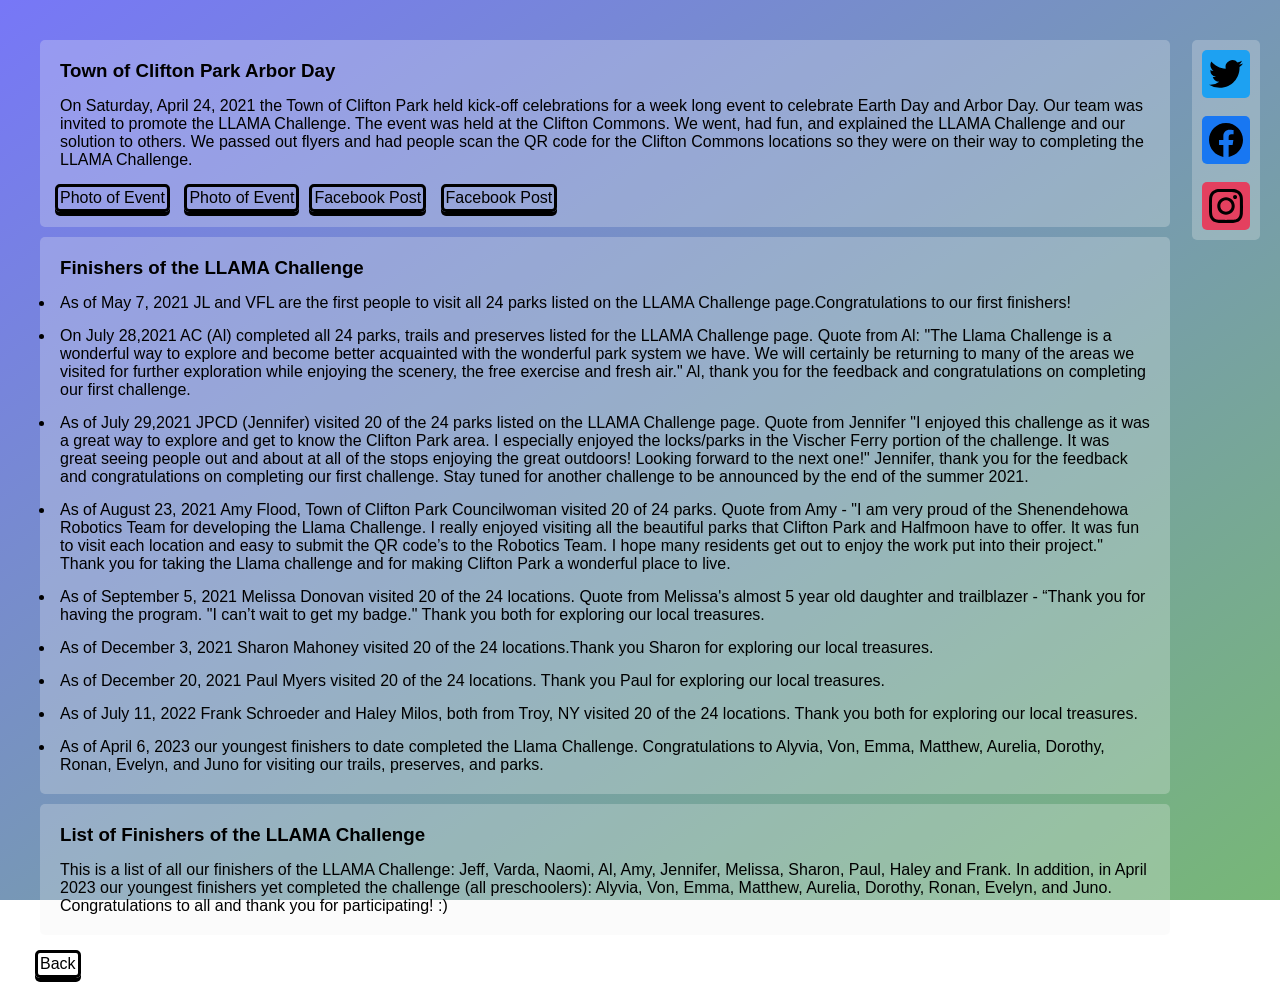
<file: site/news.html>
<!DOCTYPE html />
<html lang="en">

<head>
	<title>The LLAMA System - Robotic Renovators</title>
	<link rel="icon" href="images/Untitled70.png" />
	<meta name="viewport" content="width=device-width, initial-scale=1.0, maximum-scale=5.0" />
	<meta charset="utf-8" />
  <meta name="description" content="The purpose of this website is to promote healthy activity through a challenge and to educate our community by providing information about existing parks, trails,and nature preserves in the Shenendehowa Central School District. This community is located in Saratoga County, New York State.">
  <style>
    html::before {
      content: "loading...";
    }
  </style>
	<link rel="stylesheet" href="styles/style-bio.css">
</head>
<body>
  <div class="content">
    <div class="post">
      <h3 class="header">Town of Clifton Park Arbor Day</h3>
      <p class="text">On Saturday, April 24, 2021 the Town of Clifton Park held kick-off celebrations for a week long event to celebrate Earth Day and  Arbor Day. Our team was invited to promote the LLAMA Challenge. The event was held at the Clifton Commons. We went, had fun, and explained the LLAMA Challenge and our solution to others. We passed out flyers and had people scan the QR code for the Clifton Commons locations so they were on their way to completing the LLAMA Challenge.</p>
      <a class="link button" href="pics/TownofCliftonPark_ArborDay.jpg" rel="noreferrer">Photo of Event</a>
      <a class="link button" href="https://www.facebook.com/photo?fbid=10217424521184790&set=pcb.10217424553745604" rel="noreferrer">Photo of Event</a><a class="link button" href="https://www.facebook.com/townofcliftonpark/posts/10159059849289451" rel="noreferrer">Facebook Post</a>
      <a class="link button" href="
https://www.facebook.com/TownOfCliftonParkGREEN/posts/187319869876767
" rel="noreferrer">Facebook Post</a>
    </div>
  </div>
  <div class="content">
    <ul class="post">
      <h3 class="header">Finishers of the LLAMA Challenge</h3>
      <li class="text">As of May 7, 2021 JL and VFL are the first people to visit all 24 parks listed on the LLAMA Challenge page.Congratulations to our first finishers!</li>
       <li class="text">On July 28,2021 AC (Al) completed all 24 parks, trails and preserves listed for the LLAMA Challenge page. Quote from Al: "The Llama Challenge is a wonderful way to explore and become better acquainted with the wonderful park system we have. We will certainly be returning to many of the areas we visited for further exploration while enjoying the scenery, the free exercise and fresh air." Al, thank you for the feedback and congratulations on completing our first challenge.</li>
       <li class="text">As of July 29,2021 JPCD (Jennifer) visited 20 of the 24 parks listed on the LLAMA Challenge page. Quote from Jennifer "I enjoyed this challenge as it was a great way to explore and get to know the Clifton Park area. I especially enjoyed the locks/parks in the Vischer Ferry portion of the challenge. It was great seeing people out and about at all of the stops enjoying the great outdoors! Looking forward to the next one!" Jennifer, thank you for the feedback and congratulations on completing our first challenge. Stay tuned for another challenge to be announced by the end of the summer 2021.</li>
       <li class="text"> As of August 23, 2021 Amy Flood, Town of Clifton Park Councilwoman visited 20 of 24 parks. Quote from Amy - "I am very proud of the Shenendehowa Robotics Team for developing the Llama Challenge. I really enjoyed visiting all the beautiful parks that Clifton Park and Halfmoon have to offer. It was fun to visit each location and easy to submit the QR code’s to the Robotics Team. I hope many residents get out to enjoy the work put into their project." Thank you for taking the Llama challenge and for making Clifton Park a wonderful place to live.</li>
       <li class="text"> As of September 5, 2021 Melissa Donovan visited 20 of the 24 locations. Quote from Melissa's almost 5 year old daughter and trailblazer - “Thank you for having the program. "I can’t wait to get my badge." Thank you both for exploring our local treasures. </li>
         <li class="text"> As of December 3, 2021 Sharon Mahoney visited 20 of the 24 locations.Thank you Sharon for exploring our local treasures. </li>
         <li class="text"> As of December 20, 2021 Paul Myers visited 20 of the 24 locations.  Thank you Paul for exploring our local treasures. </li>
    <li class="text"> As of July 11, 2022 Frank Schroeder and Haley Milos, both from Troy, NY visited 20 of the 24 locations. Thank you both for exploring our local treasures.</li>
   <li class="text"> As of April 6, 2023 our youngest finishers to date completed the Llama Challenge. Congratulations to Alyvia, Von, Emma, Matthew, Aurelia, Dorothy, Ronan, Evelyn, and Juno for visiting our trails, preserves, and parks. </li></div>  
    <div class="content">
    <div class="post">
      <h3 class="header">List of Finishers of the LLAMA Challenge</h3>
      <p class="text">This is a list of all our finishers of the LLAMA Challenge: Jeff, Varda, Naomi, Al, Amy, Jennifer, Melissa, Sharon, Paul, Haley and Frank. In addition, in April 2023 our youngest finishers yet completed the challenge (all preschoolers): Alyvia, Von, Emma, Matthew, Aurelia, Dorothy, Ronan, Evelyn, and Juno. Congratulations to all and thank you for participating! :)</p>
    </div>
  </div>
  <div class="social-container">
    <div class="social-wrapper social"><div class="twitter social"></div></div>
    <br><br>
    <div class="social-wrapper social"><div class="facebook social"></div></div>
    <br><br>
    <div class="social-wrapper social"><div class="instagram social"></div></div>
  </div>
	<a href="../" class="button">Back</a>
	<script src="scripts/hitcount.js"></script>
  <script src="scripts/social.js"></script>
</body>

</html>
</file>
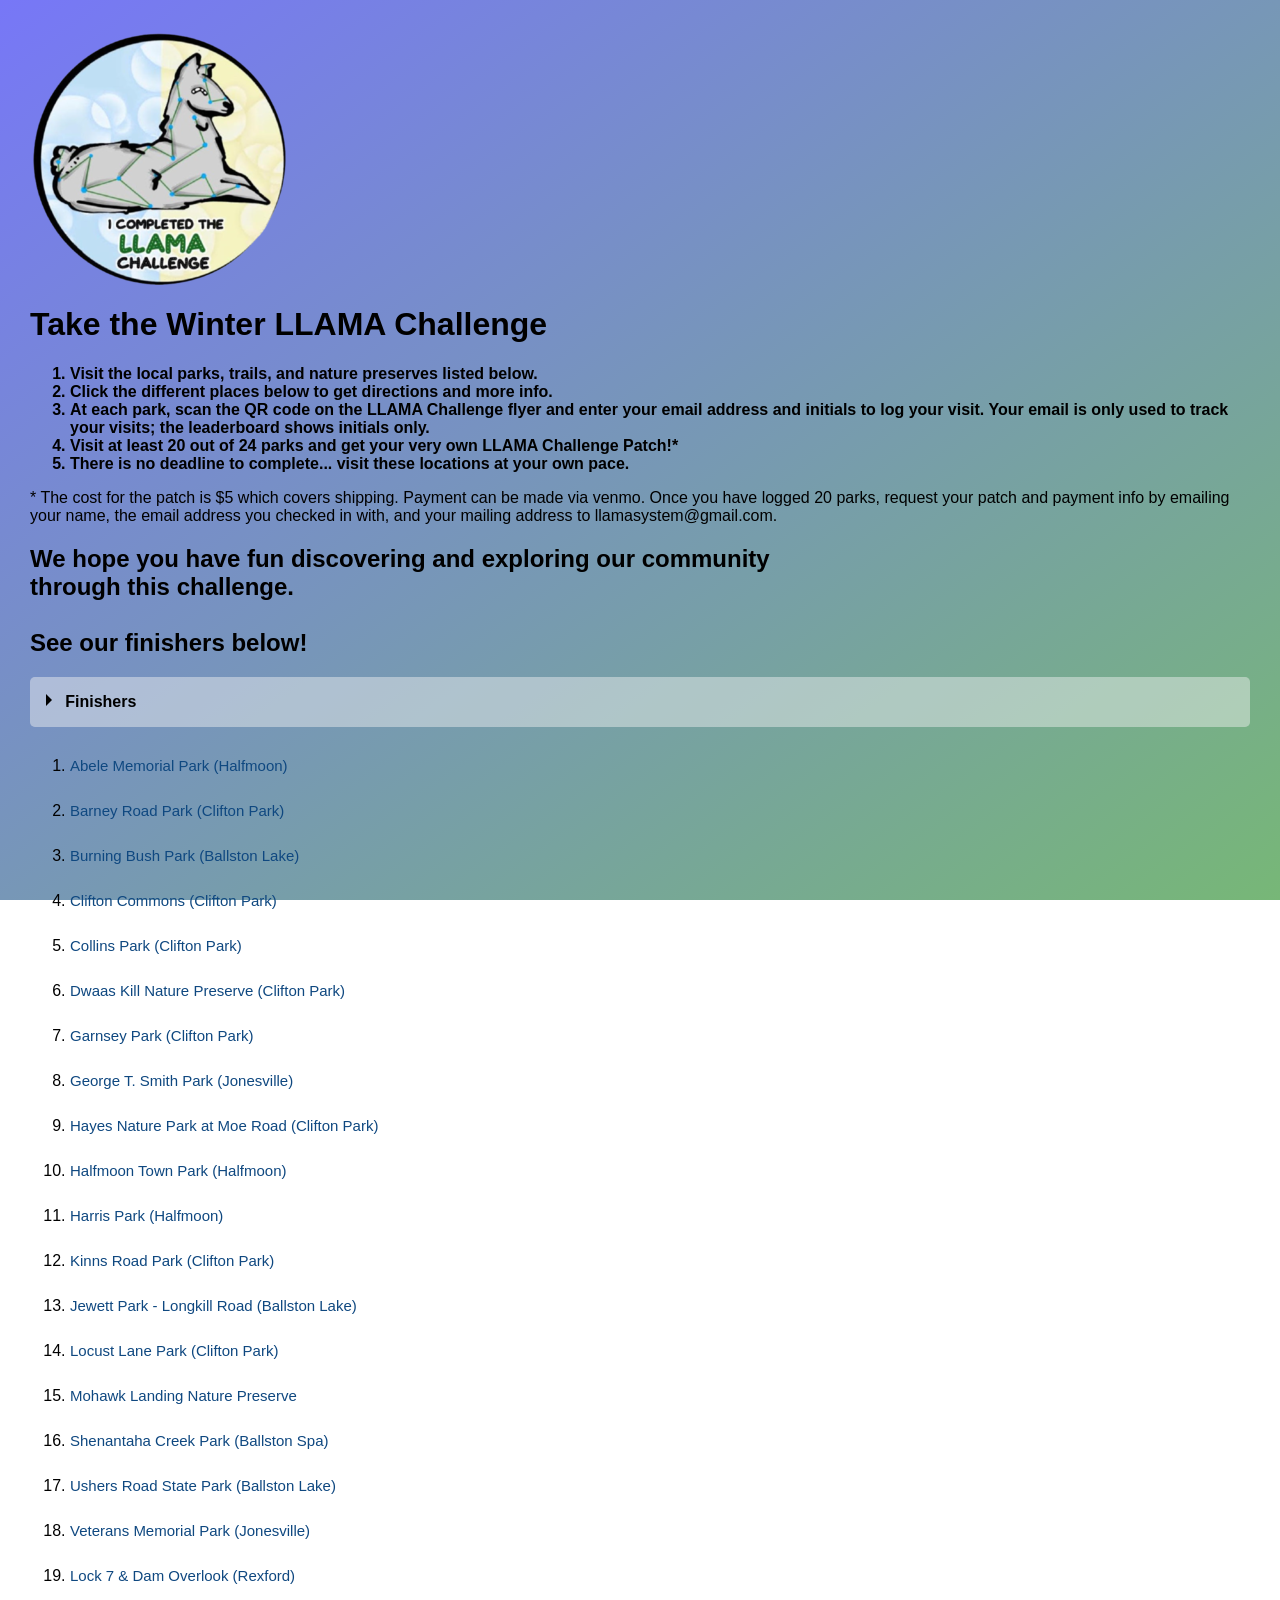
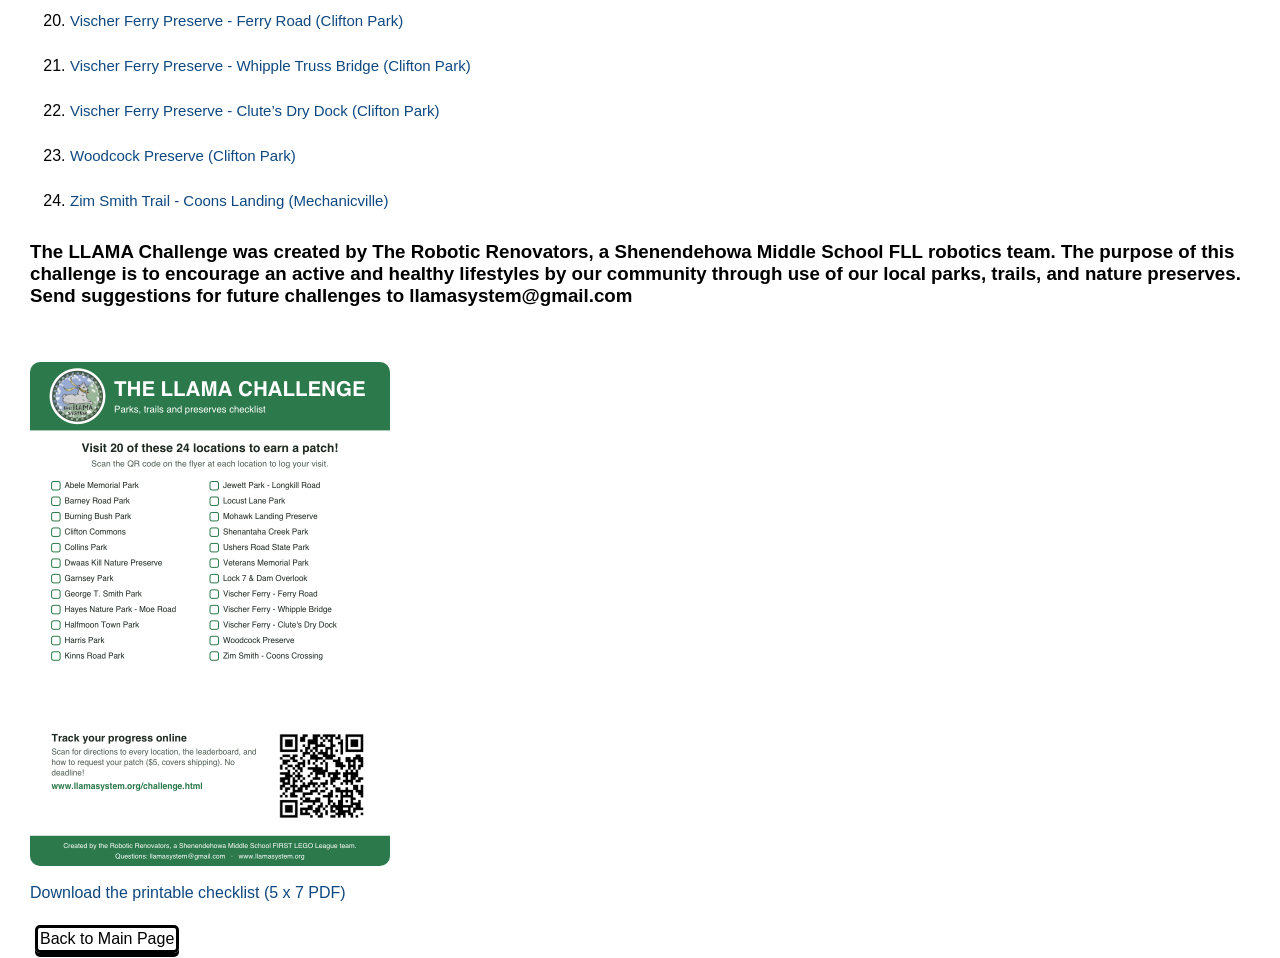
<file: site/winterchallenge.html>
<!DOCTYPE html />
<html lang="en">

<head>
  <title>The LLAMA System - Robotic Renovators</title>
  <link rel="icon" href="images/Untitled70.png" />
  <meta name="viewport" content="width=device-width, initial-scale=1.0, maximum-scale=5.0" />
  <meta charset="utf-8" />
  <meta name="description"
    content="The purpose of this website is to promote healthy activity through a challenge and to educate our community by providing information about existing parks, trails,and nature preserves in the Shenendehowa Central School District. This community is located in Saratoga County, New York State.">
  <style>
    html::before {
      content: "loading...";
    }
  </style>
  <link rel="stylesheet" href="styles/style-bio.css">
</head>

<body>
  <img src="images/logo.ico" width="256" height="255" alt="logo">
  <h1>Take the Winter LLAMA Challenge</h1>
  <ol><strong>
    <li>Visit the local parks, trails, and nature preserves listed below.</li>
    <li>Click the different places below to get
    directions and more info.</li>
    <li>At each park, scan the QR code on the LLAMA Challenge flyer and enter your email address and initials to log
    your visit. Your email is only used to track your visits; the leaderboard shows initials only.</li>
    <li>Visit at least 20 out of 24 parks and get your very own LLAMA Challenge Patch!*</li>
    <li>There is no deadline to complete... visit these
    locations at your own pace.</li></strong></ol>
    <p>* The cost for the patch is $5 which covers shipping. Payment can be made via venmo. Once you have logged 20
    parks, request your patch and payment info by emailing your name, the email address you checked in with, and your
    mailing address to llamasystem@gmail.com.</p>
    <h2>We hope you have fun discovering and exploring our community<br>through this challenge.<br>
    <br>See our finishers below!</h2>
  </h2>
  <details>
    <summary><strong>Finishers</strong></summary>
    <table>
      <tr>
        <th><strong>Initials</strong></th>
        <th><strong>Date Completed</strong></th>
        <th><strong>Comments</strong></th>
      </tr>
      <tr>
        <th>Alyvia, Von, Emma, Matthew, Aurelia, Dorothy, Ronan, Evelyn, and Juno</th>
        <th>4/6/2023</th>
        <th>As of April 6, 2023 our youngest finishers to date completed the Llama Challenge. Congratulations to all of
          you for visiting our trails, preserves, and parks.</th>
      </tr>
      <tr>
        <th>Frank Schroeder and Haley Milos</th>
        <th>7/11/2022</th>
        <th>As of July 11, 2022 Frank Schroeder and Haley Milos, both from Troy, NY visited 20 of the 24 locations.
          Thank you both for exploring our local treasures.</th>
      </tr>
      <tr>
        <th>Paul Myers</th>
        <th>12/20/2021</th>
        <th>As of December 20, 2021 Paul Myers visited 20 of the 24 locations. Thank you Paul for exploring our local
          treasures.</th>
      </tr>
      <tr>
        <th>Sharon Mahoney</th>
        <th>12/3/2021</th>
        <th>As of December 3, 2021 Sharon Mahoney visited 20 of the 24 locations.Thank you Sharon for exploring our
          local treasures.</th>
      </tr>
      <tr>
        <th>Melissa Donovan</th>
        <th>9/5/2021</th>
        <th>As of September 5, 2021 Melissa Donovan visited 20 of the 24 locations. Quote from Melissa's almost 5 year
          old daughter and trailblazer - “Thank you for having the program. "I can’t wait to get my badge." Thank you
          both for exploring our local treasures.</th>
      </tr>
      <tr>
        <th>Amy Flood</th>
        <th>8/23/2021</th>
        <th>As of August 23, 2021 Amy Flood, Town of Clifton Park Councilwoman visited 20 of 24 parks. Quote from Amy -
          "I am very proud of the Shenendehowa Robotics Team for developing the LLAMA Challenge. I really enjoyed
          visiting all the beautiful parks that Clifton Park and Halfmoon have to offer. It was fun to visit each
          location and easy to submit the QR code’s to the Robotics Team. I hope many residents get out to enjoy the
          work put into their project." Thank you for taking the LLAMA Challenge and for making Clifton Park a wonderful
          place to live.</th>
      </tr>
      <tr>
        <th>JPCD (Jennifer)</th>
        <th>7/29/2021</th>
        <th>As of July 29,2021 JPCD (Jennifer) visited 20 of the 24 parks listed on the LLAMA Challenge page. Quote from
          Jennifer "I enjoyed this challenge as it was a great way to explore and get to know the Clifton Park area. I
          especially enjoyed the locks/parks in the Vischer Ferry portion of the challenge. It was great seeing people
          out and about at all of the stops enjoying the great outdoors! Looking forward to the next one!" Jennifer,
          thank you for the feedback and congratulations on completing our first challenge. Stay tuned for another
          challenge to be announced by the end of the summer 2021.</th>
      </tr>
      <tr>
        <th>AC (Al)</th>
        <th>7/28/2021</th>
        <th>On July 28,2021 AC (Al) completed all 24 parks, trails and preserves listed for the LLAMA Challenge page.
          Quote from Al: "The Llama Challenge is a wonderful way to explore and become better acquainted with the
          wonderful park system we have. We will certainly be returning to many of the areas we visited for further
          exploration while enjoying the scenery, the free exercise and fresh air." Al, thank you for the feedback and
          congratulations on completing our first challenge.</th>
      </tr>
      <tr>
        <th>JL and VFL</th>
        <th>5/7/2021</th>
        <th>As of May 7, 2021 JL and VFL are the first people to visit all 24 parks listed on the LLAMA Challenge
          page. Congratulations to our first finishers!</th>
      </tr>
    </table>
  </details>
  <ol>
    <li><a href='https://www.llamasystem.org/?point=abele' target='_blank' rel="noreferrer">Abele Memorial Park
        (Halfmoon)</a></li>
    <li><a href='https://www.llamasystem.org/?point=barney' target='_blank' rel="noreferrer">Barney Road Park (Clifton
        Park)</a></li>
    <li><a href='https://www.llamasystem.org/?point=burning_bush' target='_blank' rel="noreferrer">Burning Bush Park
        (Ballston Lake)</a></li>
    <li><a href='https://www.llamasystem.org/?point=clifton_commons' target='_blank' rel="noreferrer">Clifton Commons
        (Clifton Park)</a></li>
    <li><a href='https://www.llamasystem.org/?point=collins' target='_blank' rel="noreferrer">Collins Park (Clifton
        Park)</a></li>
    <li><a href='https://www.llamasystem.org/?point=dwaas' target='_blank' rel="noreferrer">Dwaas Kill Nature Preserve
        (Clifton Park)</a></li>
    <li><a href='https://www.llamasystem.org/?point=garnsey' target='_blank' rel="noreferrer">Garnsey Park (Clifton
        Park)</a></li>
    <li><a href='https://www.llamasystem.org/?point=george_smith' target='_blank' rel="noreferrer">George T. Smith Park
        (Jonesville)</a></li>
    <li><a href='https://www.llamasystem.org/?point=hayes_moe' target='_blank' rel="noreferrer">Hayes Nature Park at Moe
        Road (Clifton Park)</a></li>
    <li><a href='https://www.llamasystem.org/?point=halfmoon_town' target='_blank' rel="noreferrer">Halfmoon Town Park
        (Halfmoon)</a></li>
    <li><a href='https://www.llamasystem.org/?point=harris' target='_blank' rel="noreferrer">Harris Park
        (Halfmoon)</a></li>
    <li><a href='https://www.llamasystem.org/?point=kinns' target='_blank' rel="noreferrer">Kinns Road Park (Clifton
        Park)</a></li>
    <li><a href='https://www.llamasystem.org/?point=longkill' target='_blank' rel="noreferrer">Jewett Park - Longkill
        Road (Ballston Lake)</a></li>
    <li><a href='https://www.llamasystem.org/?point=locust_lane' target='_blank' rel="noreferrer">Locust Lane Park
        (Clifton Park)</a></li>
    <li><a href='https://www.llamasystem.org/?point=mohawk_landing' target='_blank' rel="noreferrer">Mohawk Landing
        Nature Preserve</a></li>
    <li><a href='https://www.llamasystem.org/?point=shenantaha' target='_blank' rel="noreferrer">Shenantaha Creek Park
        (Ballston Spa)</a></li>
    <li><a href='https://www.llamasystem.org/?point=ushers' target='_blank' rel="noreferrer">Ushers Road State Park
        (Ballston Lake)</a></li>
    <li><a href='https://www.llamasystem.org/?point=veterans' target='_blank' rel="noreferrer">Veterans Memorial Park
        (Jonesville)</a></li>
    <li><a href='https://www.llamasystem.org/?point=towpathLock7Lookout' target='_blank' rel="noreferrer">Lock 7 & Dam
        Overlook (Rexford)</a></li>
    <li><a href='https://www.llamasystem.org/?point=ferry_road' target='_blank' rel="noreferrer">Vischer Ferry Preserve -
        Ferry Road (Clifton Park)</a></li>
    <li><a href='https://www.llamasystem.org/?point=whipple' target='_blank' rel="noreferrer">Vischer Ferry Preserve -
        Whipple Truss Bridge (Clifton Park)</a></li>
    <li><a href='https://www.llamasystem.org/?point=clutes' target='_blank' rel="noreferrer">Vischer Ferry Preserve -
        Clute’s Dry Dock (Clifton Park)</a></li>
    <li><a href='https://www.llamasystem.org/?point=woodcock' target='_blank' rel="noreferrer">Woodcock Preserve
        (Clifton Park)</a></li>
    <li><a href='https://www.llamasystem.org/?point=zim_coons' target='_blank' rel="noreferrer">Zim Smith Trail - Coons
        Landing (Mechanicville)</a></li>
  </ol>
  <h3>The LLAMA Challenge was created by The Robotic Renovators, a Shenendehowa Middle School FLL robotics team. The
    purpose of this challenge is to encourage an active and healthy lifestyles by our community through use of our local
    parks, trails, and nature preserves. Send suggestions for future challenges to llamasystem@gmail.com</h3>
  <br><br>
  <img src="images/llama-checklist.png" alt="LLAMA Challenge checklist of the 24 locations" width="360" height="504">
  <br><br>
  <a href="images/llama-checklist.pdf" download>Download the printable checklist (5 x 7 PDF)</a>
  <br><br>
  <a href="../" class="button">Back to Main Page</a>
  <script src="scripts/hitcount.js"></script>
</body>

</html>
</file>
<file: site/styles/style-bio.css>
html {
  margin: 0;
  padding: 0;
}
*:not(.social) {
  background-attachment: fixed;
}
html::before {
  display: none;
}
body {
  box-sizing: border-box;
  font-family: sans-serif;
  margin: 0;
  height: 100%;
  padding: 30px;
  background-image: linear-gradient(to bottom right, #7777f7, #77b777);
}
.button {
  display: inline-block;
  border-radius: 5px;
  transition: box-shadow 0.4s;
  box-shadow: 0px 4px black;
  text-decoration: none;
  border: 3px solid black;
  padding: 2px;
  margin: 5px;
  color: black;
}
.button:hover {
  box-shadow: 0px 0px black;
}
img {
  border-radius: 10px;
}
td {
  background-color: #eee4;
  border-radius: 5px;
  padding: 10px;
}
th {
  padding: 10px;
  font-weight: normal;
}
table {
  border-spacing: 5px;
}
table, th, td {
  border: 1px solid black;
}
details {
  background: #eee4;
  border-radius: 5px;
  overflow: hidden;
  padding: 10px;
}
summary {
  padding: 1rem;
  display: block;
  background: #eee4;
  padding-left: 2.2rem;
  position: relative;
  cursor: pointer;
  margin: -10px;
}
summary:before {
  content: '';
  border-width: 0.4rem;
  border-style: solid;
  border-color: transparent transparent transparent #000;
  position: absolute;
  top: 1.1rem;
  left: 1rem;
  transform: rotate(0);
  transform-origin: 0.2rem 50%;
  transition: 0.5s transform ease-in-out;
}
details[open] > summary:before {
  transform: rotate(90deg);
}
details[open] > summary {
  margin-bottom: 0px;
}
details summary::-webkit-details-marker, details summary::marker {
  display:none;
}
.social {
  border-radius: 5px;
  background-size: 70%;
  background-repeat: no-repeat;
  background-position: center center;
  width: 100%;
  height: 100%;
  cursor: pointer;
  margin: 0px;
  padding: 0px;
}
.twitter {
  background-image: url([data-uri]);
  background-color: #1DA1F2;
}
.facebook {
  background-image: url([data-uri]);
  background-color: #1877F2;
}
.instagram {
  background-image: url([data-uri]);
  background-color: #E4405F;
}
.social-wrapper {
  width: 48px;
  height: 48px;
  display: inline-block;
  margin: 0px;
  padding: 0px;
}
.social-container {
  position: fixed;
  top: 40;
  right: 20;
  background-color: #eee4;
  padding: 10px;
  margin: 0px;
  border-radius: 5px;
}
.content {
  margin-right: 70px;
}
* {
  scrollbar-width: thin;
  scrollbar-color: #aaa transparent;
}
*::-webkit-scrollbar {
  width: 6px;
}
*::-webkit-scrollbar-track {
  background: transparent;
}
*::-webkit-scrollbar-thumb {
  background-color: #aaa;
  border-radius: 3px;
  border: 3px solid transparent;
}
.post {
  background: #eee4;
  border-radius: 5px;
  padding: 10px;
  margin: 10px;
}
.header, .text {
  margin: 5px;
  padding: 5px;
}
ol li a {
  line-height: 45px;
  font-size: 15px;
}
a:not(.button) {
  color: #0f4880;
  text-decoration: none;
}
a:hover:not(.button) {
  text-decoration: underline;
}
</file>
<file: site/styles/style-mobile.css>
@import url('https://fonts.googleapis.com/css2?family=Londrina+Solid:wght@300;400&display=swap');
.main-svg {
  background-color: transparent !important;
}
html {
  background-image: linear-gradient(to bottom right, blue, green);
}
html::before {
  display: none;
}
#h1 h1 {
  font-family: 'Londrina Solid', sans-serif;
  letter-spacing: 2px;
  font-weight: 300!important;
}
.mapboxgl-ctrl-group button {
  width: 48px!important;
  height: 48px!important;
}
* {
  scrollbar-width: thin;
  scrollbar-color: #aaa transparent;
}
*::-webkit-scrollbar {
  width: 6px;
}
*::-webkit-scrollbar-track {
  background: transparent;
}
*::-webkit-scrollbar-thumb {
  background-color: #aaa;
  border-radius: 3px;
  border: 3px solid transparent;
}
.mapboxgl-ctrl-group-search .mapboxgl-ctrl-search, .mapboxgl-ctrl-group-search .mapboxgl-ctrl-list {
  width: 500px!important;
  text-align: left;
}
.mapboxgl-ctrl-group-search {
  max-height: 500px;
  overflow-y: scroll;
}
.mapboxgl-ctrl-search-input {
  border: none;
  background: transparent;
  width: 100%;
  background-image: url("../images/search.png");
  background-size: 20px;
  background-repeat: no-repeat;
  background-position: 5px -2px;
  padding-left: 30px;
}
.mapboxgl-ctrl-search-input:focus {
  outline: none;
}
.mapboxgl-ctrl-bottom-left, .mapboxgl-ctrl-bottom-right, .mapboxgl-ctrl-top-left, .mapboxgl-ctrl-top-right {
  z-index: auto!important;
}
.mapboxgl-user-location-dot::after {
  background: url("../images/place3.png") no-repeat;
  width: 100px!important;
  height: 100px!important;
  border: none!important;
  background-color: transparent!important;
  box-shadow: 0px 0px black!important;
  background-position: center;
  margin-left: -40px;
  margin-top: -40px;
}
.mapboxgl-user-location-dot::before {
  display: none;
}
.mapboxgl-user-location-dot {
  background-color: transparent!important;
}
#sub{
  margin-bottom: 0px;
  line-height: 30px;
  padding: 5px;
  margin: 5px;
  border-radius: 5px;
  background-color: dodgerblue;
  transition: background-color 0.4s;
  border: none;
}
#sub:hover, #sub:focus {
  background-color: #0d80ee;
  outline: none;
}
myModal3 > div:nth-child(1) > div:nth-child(2) > p:nth-child(2) > ul:nth-child(2){
  list-style-type: none;
  margin: 0;
  padding: 0;
}
#myModal3 > div:nth-child(1) > div:nth-child(2) > p:nth-child(2) > ul:nth-child(2) > li, #myModal3 > div:nth-child(1) > div:nth-child(2) > p:nth-child(2) > input:nth-child(1), #myModal4 > div:nth-child(1) > div:nth-child(2) > p:nth-child(2) > input{
  padding: 5px;
  margin: 5px;
  border-radius: 5px;
  background-color: #dedede;
  transition: background-color 0.4s;
  border: none;
}
.info {
  float: right;
  background-color: dodgerblue;
  border: none;
  border-radius: 5px;
  padding: 5px;
  line-height: 20px;
  transition: background-color 0.4s;
}
.info:hover, .info:focus {
  background-color: #0d80ee;
  outline: none;
}
#myModal3 > div:nth-child(1) > div:nth-child(2) > p:nth-child(2) > input:nth-child(1), #myModal4 > div:nth-child(1) > div:nth-child(2) > p:nth-child(2) > input{
  margin-bottom: 0px;
  line-height: 30px;
}
#myModal3 > div:nth-child(1) > div:nth-child(2) > p:nth-child(2) > ul:nth-child(2) > li:hover, #myModal3 > div:nth-child(1) > div:nth-child(2) > p:nth-child(2) > ul:nth-child(2) > li:focus,#myModal3 > div:nth-child(1) > div:nth-child(2) > p:nth-child(2) > input:nth-child(1):hover, #myModal3 > div:nth-child(1) > div:nth-child(2) > p:nth-child(2) > input:nth-child(1):focus,#myModal4 > div:nth-child(1) > div:nth-child(2) > p:nth-child(2) > input:hover, #myModal4 > div:nth-child(1) > div:nth-child(2) > p:nth-child(2) > input:focus {
  background-color: #cecece;
  outline: none;
}
#search {
  background-image: url("../images/search.png");
  background-size: 15px;
  background-repeat: no-repeat;
  background-position: 5px 5px;
  cursor: pointer;
  padding-left: 25px;
}

#myModal3 > div:nth-child(1) > div:nth-child(2) > p:nth-child(2) > input:nth-child(1){
  background-image: url("../images/search.png");
  background-size: 20px;
  background-repeat: no-repeat;
  background-position: 10px 10px;
  padding-left: 40px;
}
#h1 {
  width: 100vw;
  background-color: #eee4;
  padding: 20px;
  margin: -10px;
  padding-top: 5px;
  padding-bottom: 10px;
  margin-bottom: 0;
  text-align: center;
}
body {
  font-family: sans-serif;
  overflow-x: hidden;
  background-color: #eee4;
  margin-left: -5px;
  margin-right: -5px;
}
#h1 a {
  margin-top: -10px;
  margin-left: 10px;
  margin-bottom: 25px;
}
#logo {
  display: block;
  border-radius: 10px;
}
#myDiv {
  margin: 15px;
  border-radius: 25px;
  background-color: #fff4 !important;
  margin-left: 25px;
  box-shadow: -5px 5px 5px #0004 inset;
  padding: 20px;
  height: 100%;
}
#map {
  border-radius: 10px;
  width: 100%;
  height: 500px;
}
#wrap {
  display: flex;
  flex-direction: column;
  width: 100vw;
}
#content {
  flex: 60%;
  padding: 10px;
  padding-top: 0px;
  margin-right: -5px;
  padding-right: 15px;
  background-color: #eee4;
}
#side {
  flex: 40%;
  background-color: #eee4;
  padding: 20px;
  margin-right: 10px;
  height: calc(100vh - 85px);
  overflow-y: scroll;
  margin-right: -20px;
}
.button {
  display: inline-block;
  border-radius: 5px;
  transition: box-shadow 0.4s;
  box-shadow: 0px 4px black;
  text-decoration: none;
  border: 3px solid black;
  padding: 2px;
  margin: 5px;
  color: black;
}
.button:hover {
  box-shadow: 0px 0px black;
}
li span {
  background-color: #000;
  padding: 5px;
  margin: 5px;
  border-radius: 5px;
}
li {
  line-height: 30px;
}

.modal {
  display: none;
  position: fixed;
  z-index: 1;
  left: 0;
  top: 0;
  width: 100%;
  height: 100%;
  overflow: auto;
  background-color: rgb(0,0,0);
  background-color: rgba(0,0,0,0.7);
}

.modal-content {
  position: relative;
  background-color: #fefefe;
  margin: 5vw;
  padding: 20px;
  border-radius: 10px;
  width: 80vw;
  animation-name: animatetop;
  animation-duration: 1s
}

.modal-content2 {
  position: relative;
  background-color: #fefefe;
  margin: 10vw;
  padding: 20px;
  border-radius: 10px;
  width: 70vw;
  animation-name: animatetop;
  animation-duration: 1s
}

.close {
  color: #aaa;
  float: right;
  font-size: 40px;
  padding: 10px;
  margin-top: -20px;
  margin-right: -10px;
  font-weight: bold;
}

.close2 {
  background-color: #1e90ff;
  color: #fff;
  float: right;
  font-size: 20px;
  padding: 10px;
  margin: -10px;
  font-weight: bold;
  border-radius: 5px;
}

.close3 {
  color: #aaa;
  float: right;
  font-size: 40px;
  padding: 10px;
  margin-top: -20px;
  margin-right: -10px;
  font-weight: bold;
}

.close4 {
  color: #aaa;
  float: right;
  font-size: 40px;
  padding: 10px;
  margin-top: -20px;
  margin-right: -10px;
  font-weight: bold;
}

#myModal2 > div:nth-child(1) > div:nth-child(1) > h3:nth-child(1){
  display: inline-block;
  max-width: 90%;
}

.close:hover,
.close:focus {
  color: black;
  text-decoration: none;
  cursor: pointer;
}

.close2:hover,
.close2:focus {
  background-color: #0d80ee;
  text-decoration: none;
  cursor: pointer;
}

.close3:hover,
.close3:focus {
  color: black;
  text-decoration: none;
  cursor: pointer;
}

.close4:hover,
.close4:focus {
  color: black;
  text-decoration: none;
  cursor: pointer;
}

@keyframes animatetop {
  from {top: -300px; opacity: 0}
  to {top: 0; opacity: 1}
}

#myModal > div:nth-child(1) > img:nth-child(3) {
  width: 100%;
  border-radius: 10px;
}
#myModal > div:nth-child(1) > div:nth-child(2){
  width: 100%;
}
#myModal > .modal-content {
  content: "";
  clear: both;
  display: table;
}

a:not(.button) {
  color: dodgerblue;
  text-decoration: none;
}
a:hover:not(.button) {
  text-decoration: underline;
}
.mapboxgl-ctrl-pitchtoggle-3d {
  background-image: url([data-uri]);
  background-repeat: no-repeat;
  background-position: 50%;
}
.mapboxgl-ctrl-pitchtoggle-2d {
  background-image: url([data-uri]);
  background-repeat: no-repeat;
  background-position: 50%;
}
.mapboxgl-ctrl-terrain {
  background-image: url([data-uri]);
  background-repeat: no-repeat;
  background-position: 50%;
}
.mapboxgl-ctrl-styletoggle-satellite {
  background-image: url(../images/bird-icon.svg);
  background-repeat: no-repeat;
  background-position: 50%;
}
.mapboxgl-ctrl-styletoggle-outdoors {
  background-image: url(../images/bird-icon-2.svg);
  background-repeat: no-repeat;
  background-position: 50%;
}
</file>
